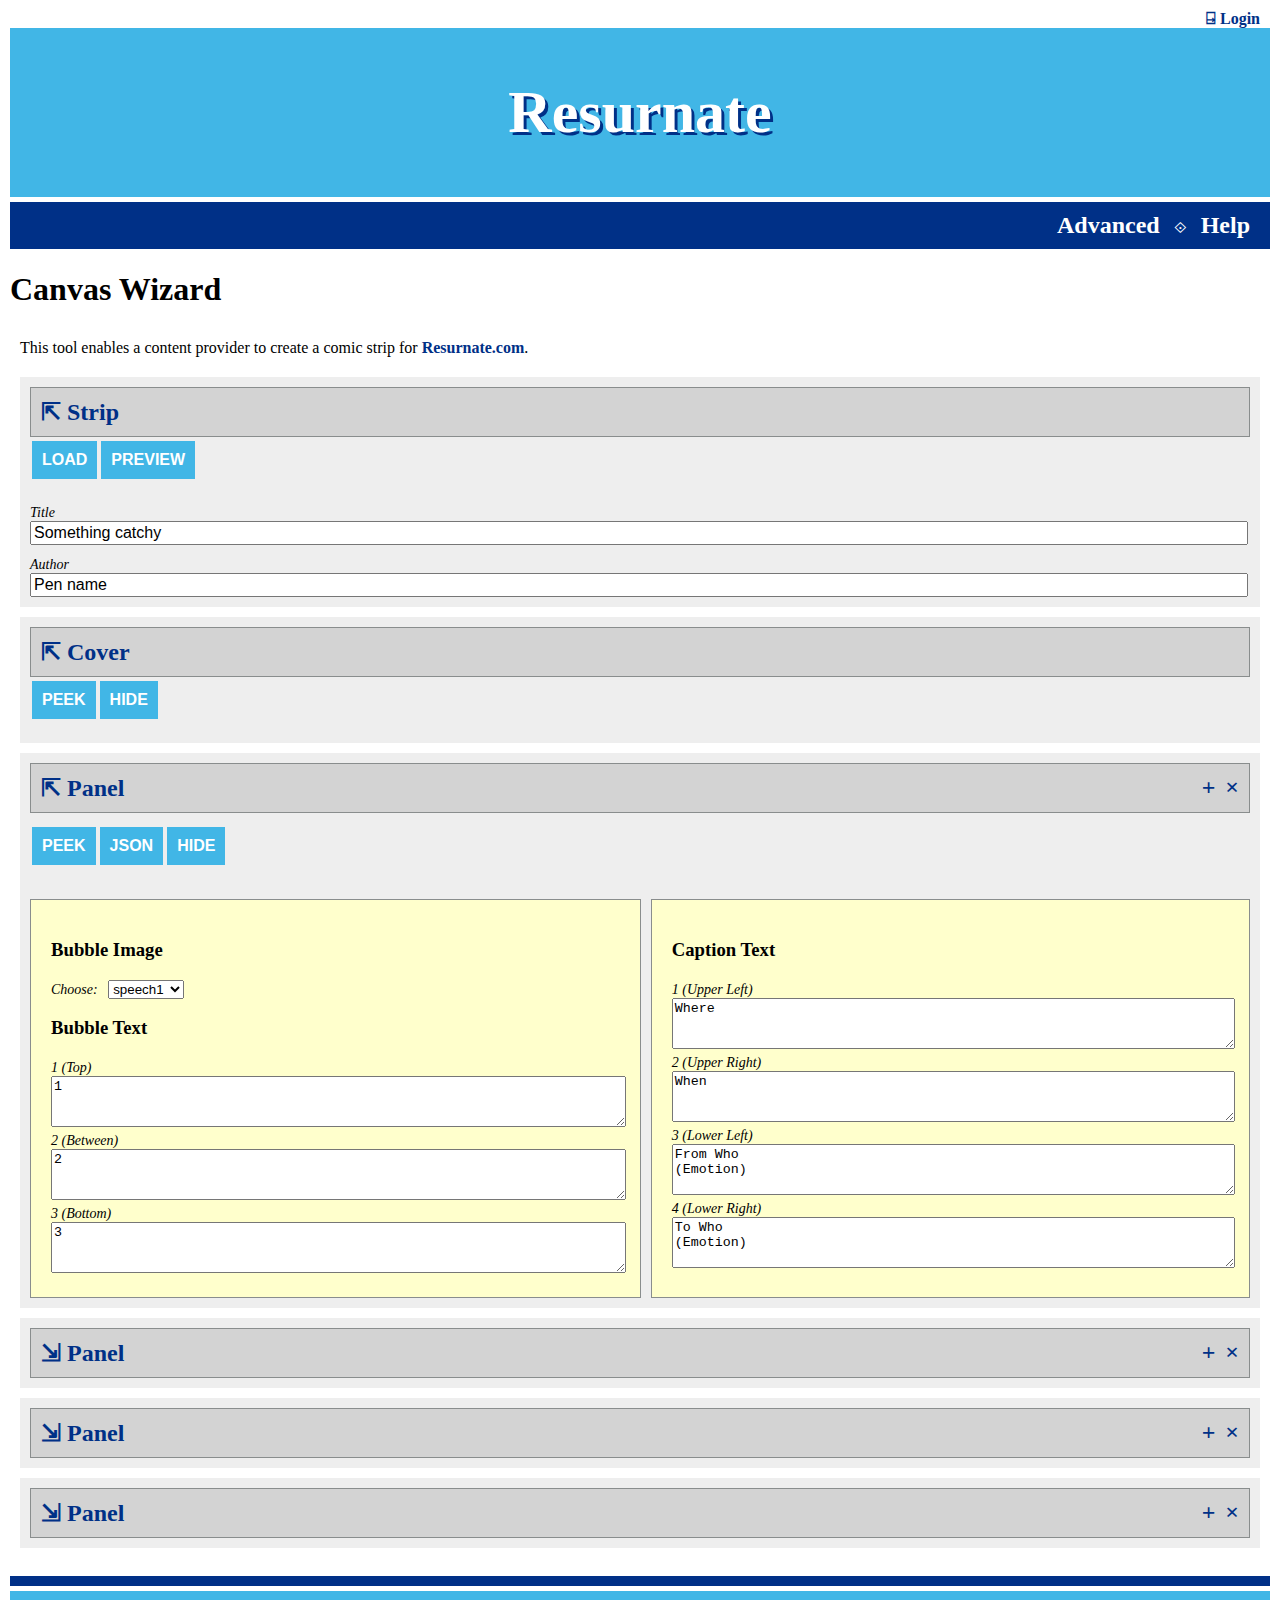
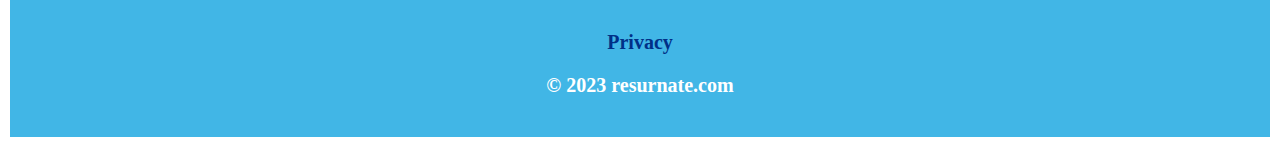
<file: index.html>
<!DOCTYPE html>
<html lang="en">
<head>
  <meta charset="UTF-8">
  <meta name="viewport" content="width=device-width, initial-scale=1.0">
  <meta property="og:url" content="https://canvas.resurnate.com/index.html">
  <meta property="og:type" content="website">
  <meta property="og:title" content="Resurnate Canvas Wizard">
  <meta property="og:description" content="The Canvas tool enables a content provider to create a comic strip for Resurnate.com.">
  <title>Canvas Wizard</title>
  <link rel="stylesheet" href="/css/main.css">
</head>
<body onload="_initPage();">

<!-- Session -->
<div id="session"></div>

<!-- Header -->
<div id="header">
  <h1 class="title"><a href="/">Resurnate</a></h1>
</div>

<!-- Menu -->
<div id="menu">
  <a class="item" href="/advanced.html">Advanced</a>
  <span style="color: white">&#10192;</span>
  <a class="item" href="/help.html">Help</a>
</div>

<!-- Title -->
<h1>Canvas Wizard</h1>
<ul>
  <li>This tool enables a content provider to create a comic strip for <a href="https://resurnate.com" target="_blank">Resurnate.com</a>.</li>
</ul>

<!-- Sections -->
<div class="wizard-sections" id="panel-sections">
</div>

<!-- Footer -->
<br>
<p class="line">&nbsp;</p>
<div id="footer">
  <p><a href="/privacy.html">Privacy</a></p>
  <p class="copyright">&#169; 2023 resurnate.com</p>
</div>

<!-- Modal -->
<div id="modal" class="modal">
  <div class="modal-content">
    <span id="modal-close" class="close">&times;</span>
    <div id="modal-preview"></div>
  </div>
</div>

<script type="text/javascript" src="/js/wizard.js"></script>
<script type="text/javascript" src="/js/main.js"></script>
<script type="text/javascript" src="/js/session.js"></script>
<script type="text/javascript" src="/js/canvas.js"></script>
</body>
</html>
</file>
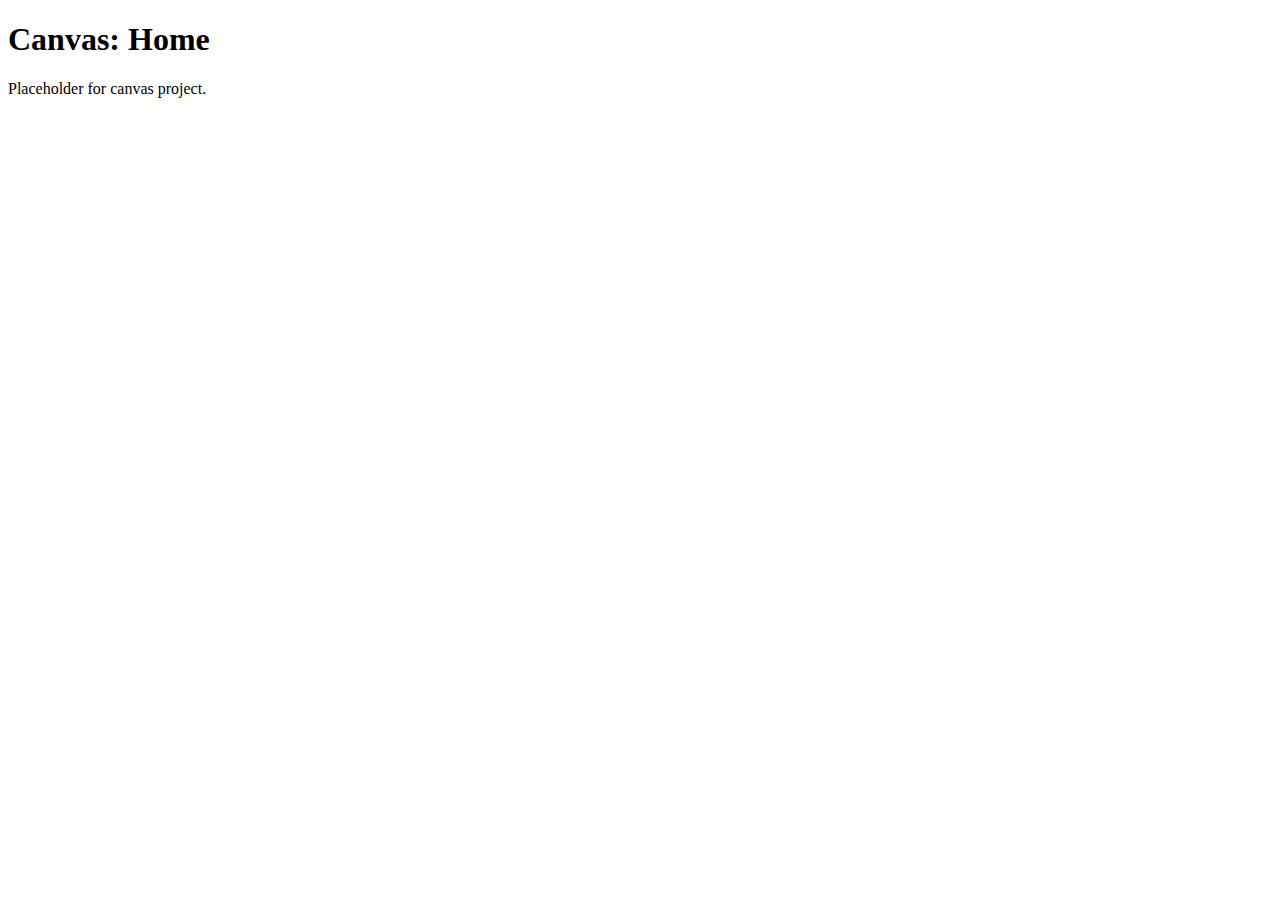
<file: web/index.html>
<!DOCTYPE html>
<html lang="en">
<head>
    <meta charset="UTF-8">
    <title>Canvas: Home</title>
</head>
<body>

  <h1>Canvas: Home</h1>

  <p>Placeholder for canvas project.</p>
  
</body>
</html>
</file>
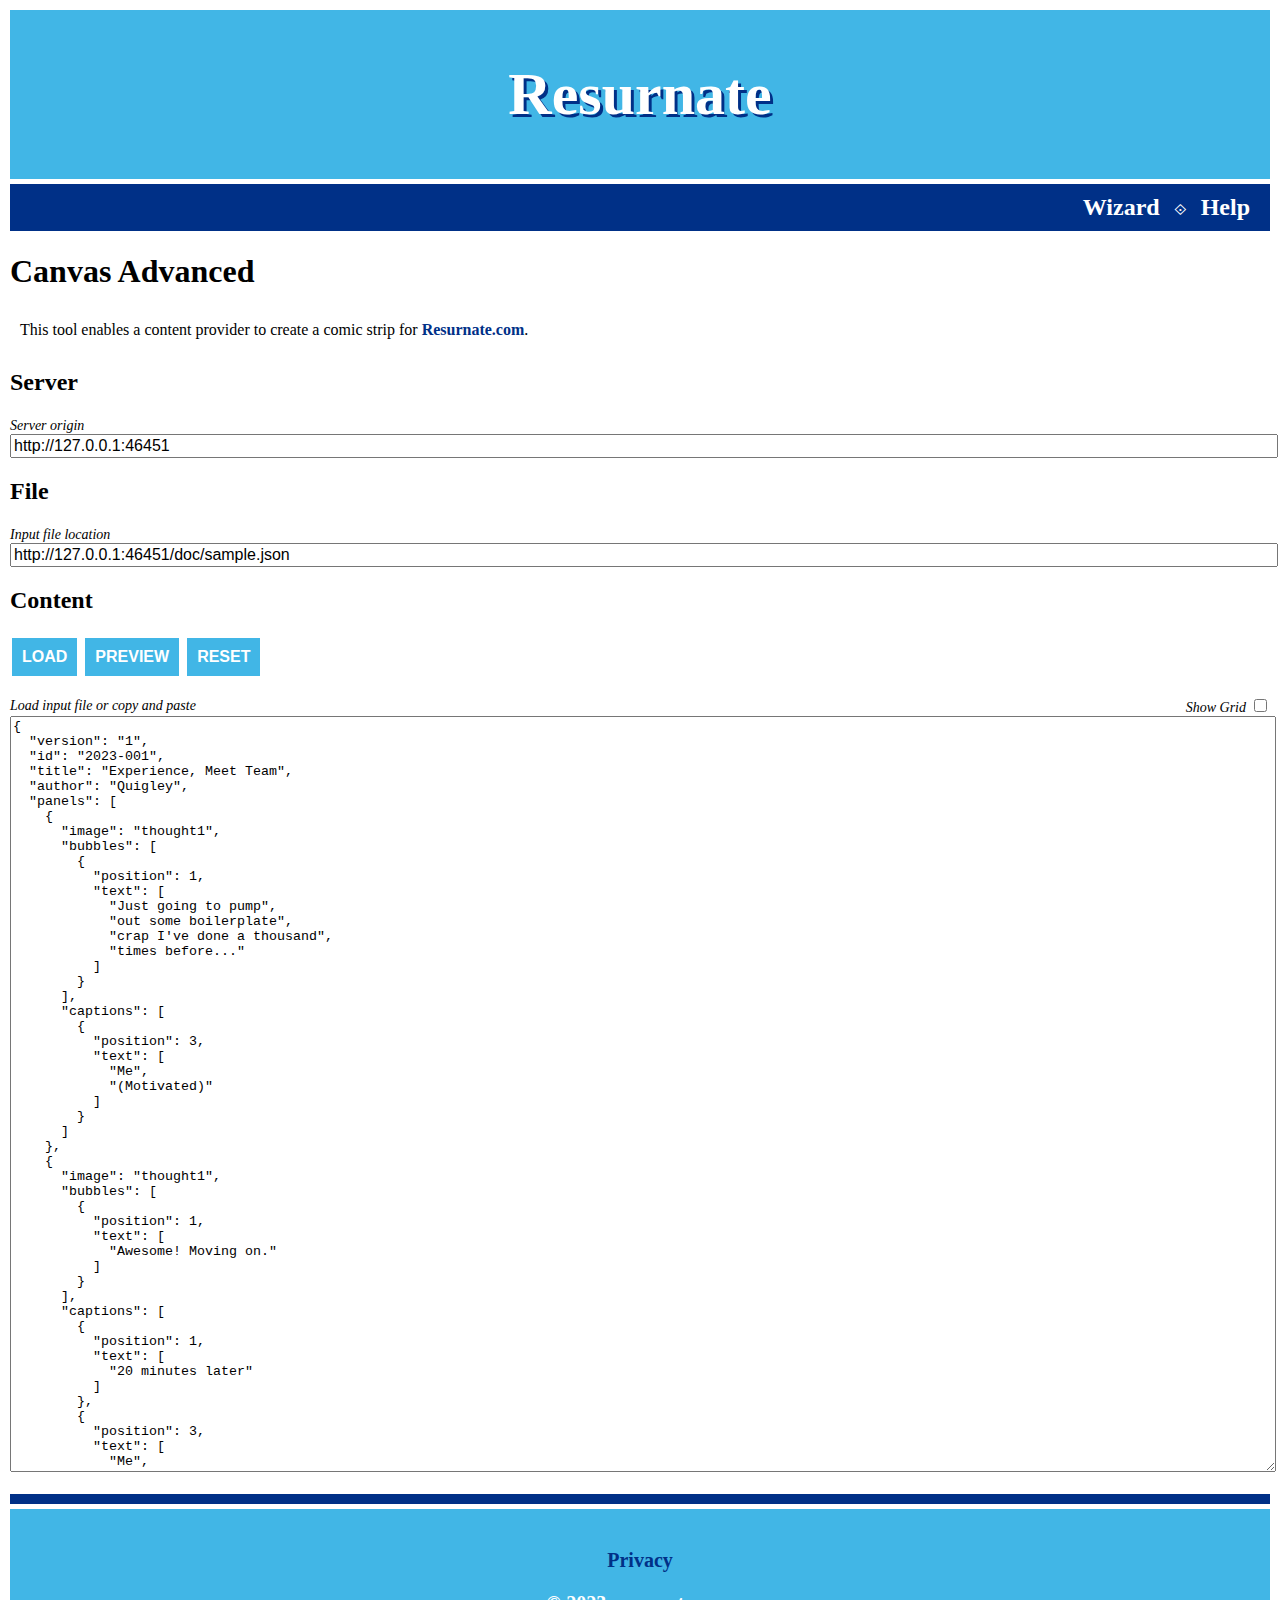
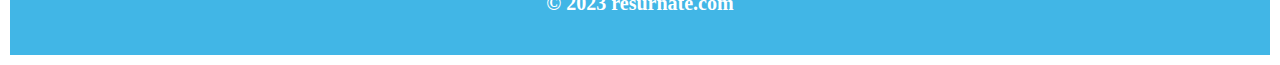
<file: advanced.html>
<!DOCTYPE html>
<html lang="en">
<head>
    <meta charset="UTF-8">
    <meta name="viewport" content="width=device-width, initial-scale=1.0">
    <meta property="og:url" content="https://canvas.resurnate.com/index.html">
    <meta property="og:type" content="website">
    <meta property="og:title" content="Resurnate Canvas Advanced">
    <meta property="og:description" content="The Canvas tool enables a content provider to create a comic strip for Resurnate.com.">
    <title>Canvas Tool</title>
    <link rel="stylesheet" href="/css/main.css">
    <script type="text/javascript">

        const SERVER_ELEMENT = 'server';
        const FILE_ELEMENT = 'file';
        const CONTENT_ELEMENT = 'content';
        const GRID_ELEMENT = 'grid';
        const PREVIEW_ELEMENT = 'preview';
        const CANVAS_ELEMENT = 'canvas';

        let input;

        function initPage() {
            let server = document.getElementById(SERVER_ELEMENT);
            server.value = window.location.origin;
            let file = document.getElementById(FILE_ELEMENT);
            file.value = server.value+SAMPLE_PATHNAME;
            let content = document.getElementById(CONTENT_ELEMENT);
            content.value = '';
            let grid = document.getElementById(GRID_ELEMENT);
            grid.checked = false;
            input = '';
            loadFile();
        }

        function loadFile() {
            let url = document.getElementById(FILE_ELEMENT);
            fetchJson(url.value)
                .then((result) => {
                    let content = document.getElementById(CONTENT_ELEMENT);
                    content.value = result;
                })
                .catch(() => {
                    alert("Failed to load file: " + url.value);
                });
        }

        function preview() {
            // Remove previous preview
            let preview = document.getElementById(PREVIEW_ELEMENT);
            let canvas = document.getElementById(CANVAS_ELEMENT);
            if (canvas !== null) {
                preview.removeChild(canvas);
            }
            // Preload images and generate canvas
            let content = document.getElementById(CONTENT_ELEMENT);
            input = JSON.parse(content.value);
            let imageURLs = _parseImages();
            loadImages(imageURLs,generate,loadError);
        }

        function _parseImages() {
            let server = document.getElementById(SERVER_ELEMENT);
            let origin = server.value;
            let labels = [];
            for (let panel of input.panels) {
                labels.push(panel.image);
            }
            return prepareImages(origin,labels);
        }

        function generate(images) {
            prepareAndDrawCanvas(images);
        }

        function loadError(url) {
            alert('Failed to load one or more images: ' + url);
        }

        function prepareAndDrawCanvas(images) {
            let prepared = _prepareCanvas(images);
            _drawCanvas(prepared);
        }

        function _prepareCanvas(images) {
            let canvas = document.createElement(CANVAS_ELEMENT);
            let context = canvas.getContext(CANVAS_CONTEXT);
            let filtered = prepareCanvas(context,input,images);
            return {
                canvas   : canvas,
                filtered : filtered
            };
        }

        function _drawCanvas(prepared) {
            prepared.canvas.id     = CANVAS_ELEMENT;
            prepared.canvas.width  = prepared.filtered.w;
            prepared.canvas.height = prepared.filtered.h;
            let preview = document.getElementById(PREVIEW_ELEMENT);
            preview.appendChild(prepared.canvas);
            let grid = document.getElementById(GRID_ELEMENT);
            drawCanvas(prepared.filtered,grid.checked);
        }

    </script>

</head>
<body onload="initPage();">

<!-- Header -->
<div id="header">
    <h1 class="title"><a href="/">Resurnate</a></h1>
</div>

<!-- Menu -->
<div id="menu">
    <a class="item" href="/">Wizard</a>
    <span style="color: white;">&#10192;</span>
    <a class="item" href="/help.html">Help</a>
</div>

<!-- Title -->
<h1>Canvas Advanced</h1>
<ul>
    <li>This tool enables a content provider to create a comic strip for <a href="https://resurnate.com" target="_blank">Resurnate.com</a>.</li>
</ul>

<!-- Server -->
<h2>Server</h2>
<label for="server">Server origin</label>
<input id="server" type="text" name="server">

<!-- File -->
<h2>File</h2>
<label for="file">Input file location</label>
<input id="file" type="text" name="file">

<!-- Content -->
<h2>Content</h2>
<p>
    <input class="button" type="button" value="LOAD" onclick="loadFile()">
    <input id="button" class="button" type="button" value="PREVIEW">
    <input class="button" type="button" value="RESET" onclick="initPage()">
</p>
<div style="float: right">
    <label for="grid">Show Grid</label>
    <input id="grid" type="checkbox">
</div>
<label for="content">Load input file or copy and paste</label>
<textarea id="content" name="content" rows=50 placeholder="Copy and paste your strip JSON formatted content here!"></textarea>

<!-- Footer -->
<br>
<br>
<p class="line">&nbsp;</p>
<div id="footer">
    <p><a href="/privacy.html">Privacy</a></p>
    <p class="copyright">&#169; 2023 resurnate.com</p>
</div>

<!-- Modal -->
<div id="modal" class="modal">
    <div class="modal-content">
        <span class="close">&times;</span>
        <div id="preview"></div>
    </div>
</div>

<script>

    const MODAL_ELEMENT = 'modal';
    const BUTTON_ELEMENT = 'button';
    const CLOSE_ELEMENT = 'close';

    let modal = document.getElementById(MODAL_ELEMENT);
    let btn = document.getElementById(BUTTON_ELEMENT);
    let span = document.getElementsByClassName(CLOSE_ELEMENT)[0];

    // Open modal and preview
    btn.onclick = function() {
        modal.style.display = "block";
        preview();
    }

    // When <span> (x) clicked, close modal
    span.onclick = function() {
        modal.style.display = "none";
    }

    // When anywhere outside modal clicked, close it
    window.onclick = function(event) {
        if (event.target === modal) {
            modal.style.display = "none";
        }
    }

</script>
<script type="text/javascript" src="/js/main.js"></script>
<script type="text/javascript" src="/js/canvas.js"></script>
</body>
</html>
</file>
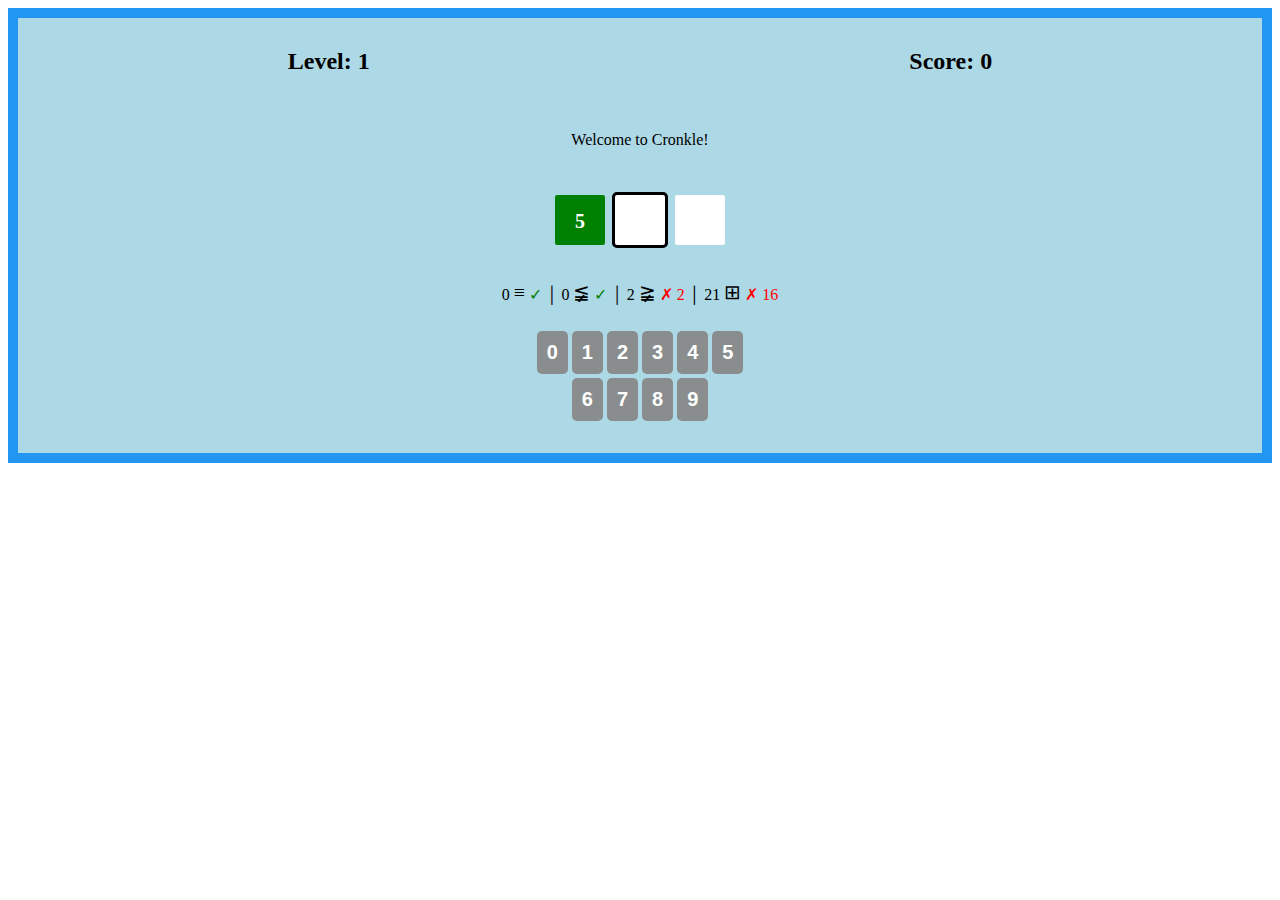
<file: cronkle.html>
<!DOCTYPE html>
<html lang="en">
<head>
    <meta charset="UTF-8">
    <meta name="viewport" content="width=device-width, initial-scale=1.0">
    <title>Play</title>
    <style>
        .item1 { grid-area: level; }
        .item2 { grid-area: score; }
        .item3 { grid-area: guess; }
        .item4 { grid-area: hint; }
        .item5 { grid-area: choose; }
        .item6 { grid-area: history; }
        .item7 { grid-area: message; }

        .grid-container {
            display: grid;
            grid-template-areas:
                'level level score score'
                'message message message message'
                'guess guess guess guess'
                'hint hint hint hint'
                'choose choose choose choose'
                'history history history history';
            /*gap: 10px;*/
            background-color: #2196F3;
            padding: 10px;
        }

        .grid-container > div {
            /*background-color: rgba(255, 255, 255, 0.8);*/
            background-color: lightblue;
            text-align: center;
            padding: 10px 0;
            /*font-size: 30px;*/
        }

        .center {
            margin-left: auto;
            margin-right: auto;
        }

        button {
            border: none;
            background: #898D8D;
            font-weight: bold;
            color: white;
            padding: 10px;
            margin: 2px;
            border-radius: 5px;
        }

        /* The Modal (background) */
        .modal {
            display: none; /* Hidden by default */
            position: fixed; /* Stay in place */
            z-index: 1; /* Sit on top */
            padding-top: 100px; /* Location of the box */
            left: 0;
            top: 0;
            width: 100%; /* Full width */
            height: 100%; /* Full height */
            overflow: auto; /* Enable scroll if needed */
            background-color: rgb(0,0,0); /* Fallback color */
            background-color: rgba(200,200,200,0.8); /* Black w/ opacity */
        }

        /* Modal Content */
        .modal-content {
            background-color: #fefefe;
            margin: auto;
            padding: 20px;
            border: 1px solid #888;
            width: 80%;
        }

        /* The Close Button */
        .close {
            color: #aaaaaa;
            float: right;
            font-size: 28px;
            font-weight: bold;
        }

        .close:hover,
        .close:focus {
            color: #000;
            text-decoration: none;
            cursor: pointer;
        }

        .row {
            display: flex;
            justify-content: center;
            margin: 5px;
        }

        .row_block {
            font-size: 20px;
            border: 3px solid lightblue;
            width: 20px;
            height: 20px;
            border-radius: 12px;
            align-content: center; /* Might be necessary */
        }

        .hint_icon {
            font-size: 20px;
            vertical-align: bottom;
        }

    </style>
    <script>

        const _PROGRESS_FIRST = '0';
        const _PROGRESS_HIT_FIRST = 'H';
        const _PROGRESS_HIT_AFTER_MISS = 'G';
        const _PROGRESS_HIT_AFTER_ALMOST = 'F';
        const _PROGRESS_ALMOST_FIRST = 'A';
        const _PROGRESS_ALMOST_AFTER_MISS = 'Z';
        const _PROGRESS_MISS = 'M';

        class Game {

            constructor(id) {
                this.id = id;
                this.level = 1;
                this.round = new Round(this.level);
                this.score = 0;
            }

            guess(code) {
                let outcome = this.round.guess(code);
                this.score += outcome.points;
                return outcome;
            }

            next() {
                this.level += 1;
                this.round = new Round(this.level);
                return this.round;
            }

        }

        class Round {

            constructor(level) {
                this.level = level;
                this.length = this.level + 2;
                this.answer = this._answer(this.length);
                this.hint = new Hint(this.answer);
                this.outcomes = [];
                this.attempts = 0;
                this.progress = [];
            }

            guess(code) {
                const r = new Outcome(this.answer, code, this.progress);
                this.outcomes.unshift(r);
                if (this.outcomes.length > 5) { this.outcomes.splice(5); }
                this.attempts += 1;
                return r;
            }

            _answer(length) {
                let r = '';
                const min = Math.ceil(0);
                const max = Math.floor(10);
                for (let i=0; i<length; i++) {
                    r += Math.floor(Math.random() * (max - min) + min);
                }
                return r;
            }

        }

        class Hint {

            constructor(answer) {
                this.first = -1;
                this.same = 0;
                this.above = 0;
                this.below = 0;
                this.total = 0;
                this._hint(answer);
            }

            _hint(answer) {
                const answerArray = Array.from(answer);
                this.first = Number(answerArray[0]);
                for (let i=0; i<answerArray.length; i++) {
                    let nextNumeral = Number(answerArray[i]);
                    if (i > 0) {
                        if (this.first === nextNumeral) {
                            this.same += 1;
                        } else if (this.first < nextNumeral) {
                            this.above += 1;
                        } else {
                            this.below += 1;
                        }
                    }
                    this.total += nextNumeral;
                }
            }

        }

        class Outcome {

            constructor(answer, guess, progress) {
                this.guess = guess;
                this.hit = 0;
                this.almost = 0;
                this.miss = 0;
                this.ham = '';
                this.solved = false;
                this._match(answer);
                this.points = 0;
                this._progress(progress);
            }

            _match(answer) {
                const answerArray = Array.from(answer);
                const guessArray = Array.from(this.guess);
                const occurrences = this._occurrences(answerArray);
                const hits = this._hits(answerArray, guessArray);
                let almosts = new Map();
                for (let i=0; i<answerArray.length; i++) {
                    const partialAnswer = answerArray[i];
                    const partialGuess = guessArray[i];
                    if (partialAnswer === partialGuess) {
                        // HIT
                        this.hit += 1;
                        this.ham += 'H';
                    } else if (occurrences.has(partialGuess)) {
                        // Potential ALMOST
                        const occurrence = occurrences.get(partialGuess);
                        const hit = hits.has(partialGuess) ? hits.get(partialGuess) : 0;
                        let almost = almosts.has(partialGuess) ? almosts.get(partialGuess) : 0;
                        if ((occurrence - hit - almost) > 0) {
                            this.almost += 1;
                            this.ham += 'A';
                            almost += 1;
                            almosts.set(partialGuess, almost);
                        } else {
                            this.miss += 1;
                            this.ham += 'M';
                        }
                    } else {
                        // Otherwise MISS
                        this.miss += 1;
                        this.ham += 'M';
                    }
                }
                this.solved = this.hit === answerArray.length;
            }

            _occurrences(answerArray) {
                let r = new Map();
                for (let i=0; i<answerArray.length; i++) {
                    let numeral=answerArray[i];
                    let rOccurrences = r.has(numeral) ? r.get(numeral) : 0;
                    rOccurrences += 1;
                    r.set(numeral, rOccurrences);
                }
                return r;
            }

            _hits(answerArray, guessArray) {
                let r = new Map();
                for (let i=0; i<answerArray.length; i++) {
                    if (answerArray[i] === guessArray[i]) {
                        let numeral=answerArray[i];
                        let rHits = r.has(numeral) ? r.get(numeral) : 0;
                        rHits += 1;
                        r.set(numeral, rHits);
                    }
                }
                return r;
            }

            _progress(current) {
                const firstGuess = current.length === 0;
                const hamArray = Array.from(this.ham);
                for (let i=0; i<hamArray.length; i++) {
                    let nextProgress = !firstGuess ? current[i] : _PROGRESS_FIRST;
                    let nextHam = hamArray[i];
                    if (nextHam === 'H') {
                        // HIT
                        if (nextProgress === _PROGRESS_FIRST) {
                            current[i] = _PROGRESS_HIT_FIRST;
                            this.points += 2;
                        } else if (nextProgress === _PROGRESS_MISS) {
                            current[i] = _PROGRESS_HIT_AFTER_MISS;
                            this.points += 1;
                        } else if (nextProgress === _PROGRESS_ALMOST_FIRST) {
                            current[i] = _PROGRESS_HIT_AFTER_ALMOST;
                            this.points += 1;
                        } else if (nextProgress === _PROGRESS_ALMOST_AFTER_MISS) {
                            current[i] = _PROGRESS_HIT_AFTER_ALMOST;
                            this.points += 1;
                        }
                    } else if (nextHam === 'A') {
                        // ALMOST
                        if (nextProgress === _PROGRESS_FIRST) {
                            current[i] = _PROGRESS_ALMOST_FIRST;
                            this.points += 0;
                        } else if (nextProgress === _PROGRESS_MISS) {
                            current[i] = _PROGRESS_ALMOST_AFTER_MISS;
                            this.points += 0;
                        }
                    } else {
                        // MISS
                        if (nextProgress === _PROGRESS_FIRST) {
                            current[i] = _PROGRESS_MISS;
                        }
                        this.points -= 1; // It always costs to miss!
                    }
                }
            }
        }
        
        var game = new Game(1);
        var focus = 0;
        _nextFocus();

        function _initPage() {
            _initGame();
        }

        function _initGame() {
            _initUi();
            _initRound();
        }

        function _initRound() {
            //console.log(JSON.stringify(game));
            _resetUi();
            _refreshUi();
        }

        function _initUi() {
            _resetUiSectionAction();
        }

        function _resetElement(element) {
            while (element.firstChild) {
                element.removeChild(element.lastChild);
            }
        }

        function _resetUi() {
            _resetUiSectionMessage();
            _resetUiSectionGuess();
            _resetUiSectionHistory();
        }

        function _resetUiSectionMessage() {
            let containerElement = document.getElementById('container-message');
            _resetElement(containerElement);
        }

        function _resetUiSectionGuess() {
            let containerElement = document.getElementById('guess-container');
            _resetElement(containerElement);
            let i = 0;
            let rows = Math.ceil(game.round.length / 5);
            for (let r = 1; r <= rows; r++) {
                let rowElement = document.createElement('div');
                rowElement.className = 'row';
                containerElement.append(rowElement);
                let remaining = (5 * r) - game.round.length;
                let columns = (remaining > 0) ? (5 - remaining) : 5;
                for (let c = 0; c < columns; c++) {
                    let blockElement = document.createElement('div');
                    blockElement.id = 'g-' + i;
                    blockElement.className = 'row_block';
                    let onclick = '_actionFocus(' + i + ')';
                    blockElement.setAttribute('onclick', onclick);
                    rowElement.append(blockElement);
                    i += 1;
                }
            }
        }

        function _resetUiSectionAction() {
            let actionElement = document.getElementById('action-container');
            let i = 0;
            for (let r = 0; r < 2; r++) {
                let divElement = document.createElement('div');
                for (let c = 0; c < 6; c++) {
                    if ((r < 1) || (c < 4)) {
                        let choiceElement = document.createElement('button');
                        choiceElement.type = 'button';
                        choiceElement.innerText = i;
                        choiceElement.style.fontSize = '20px';
                        choiceElement.style.border = 'none';
                        choiceElement.style.background = '#898D8D';
                        choiceElement.style.fontWeight = 'bold';
                        choiceElement.style.color = 'white';
                        // choiceElement.style.padding = '10px';
                        choiceElement.style.margin = '2px';
                        choiceElement.style.borderRadius = '5px';
                        let onclick = '_actionChoice("' + i + '")';
                        choiceElement.setAttribute('onclick', onclick);
                        divElement.appendChild(choiceElement);
                        i += 1;
                    }
                    if ((r === 1) && (c === 4)) {
                        let choiceElement = document.createElement('button');
                        choiceElement.id = 'choice-enter';
                        choiceElement.type = 'button';
                        choiceElement.innerText = 'Enter';
                        choiceElement.style.fontSize = '20px';
                        choiceElement.style.border = 'none';
                        choiceElement.style.background = '#898D8D';
                        choiceElement.style.fontWeight = 'bold';
                        choiceElement.style.color = 'white';
                        // choiceElement.style.padding = '10px';
                        choiceElement.style.margin = '2px';
                        choiceElement.style.borderRadius = '5px';
                        let onclick = '_submitGuess()';
                        choiceElement.setAttribute('onclick', onclick);
                        divElement.appendChild(choiceElement);
                    }
                }
                actionElement.appendChild(divElement);
            }
        }

        function _resetUiSectionHistory() {
            let containerElement = document.getElementById('container-history');
            _resetElement(containerElement);
        }

        function _refreshUi() {
            _refreshUiSectionMessage();
            _refreshUiSectionLevel();
            _refreshUiSectionScore();
            _refreshUiSectionGuess();
            _refreshUiSectionHint();
            _refreshUiSectionHistory();
        }

        function _refreshUiSectionMessage() {
            let message;
            if ((game.level === 1) && !game.round.attempts) {
                message = 'Welcome to Cronkle!';
            } else if ((game.level !== 1) && !game.round.attempts) {
                message = 'Congrats, you solved level '+(game.level-1)+'!';
            } else {
                let attempts = (game.round.attempts === 1) ? ' attempt).' : ' attempts).';
                message = 'Try again ('+game.round.attempts+attempts;
            }
            let containerElement = document.getElementById('container-message');
            _resetElement(containerElement);
            let pElement = document.createElement('p');
            pElement.innerText = message;
            containerElement.appendChild(pElement);
        }

        function _refreshUiSectionLevel() {
            const element = document.getElementById('game-level');
            element.innerText = game.level;
        }

        function _refreshUiSectionScore() {
            const element = document.getElementById('game-score');
            element.innerText = game.score;
        }

        function _refreshUiSectionGuess() {
            let outcome = game.round.outcomes ? game.round.outcomes[0] : null;
            let guess = outcome ? outcome.guess : null;
            for (let i = 0; i < game.round.length; i++) {
                let codeElement = document.getElementById('g-'+i);
                codeElement.style.background = 'white';
                codeElement.style.fontWeight = 'bold';
                codeElement.style.color = 'black';
                codeElement.style.padding = '15px';
                codeElement.style.margin = '2px';
                codeElement.style.borderRadius = '5px';
                //codeElement.style.borderWidth = null; // reset
                codeElement.style.borderColor = null;
                if ((i !== 0) && (i === focus)) {
                    // codeElement.style.borderWidth = "5px";
                    codeElement.style.borderColor = "black";
                }
                let ham = _ham(i);
                if (ham === 'H') {
                    codeElement.style.background = "green";
                    codeElement.style.color = "white";
                } else if (ham === 'A') {
                    codeElement.style.background = "orange";
                    codeElement.style.color = "white";
                }
                // codeElement.value = _parseGuessCode(guess, game.round.hint.first, i);
                codeElement.innerText = _parseGuessCode(guess, game.round.hint.first, i);
            }
        }

        function _refreshUiSectionHint() {
            // Same
            let hintElement = document.getElementById('hint-same');
            hintElement.innerText = game.round.hint.same;
            // Above
            hintElement = document.getElementById('hint-above');
            hintElement.innerText = game.round.hint.above;
            // Below
            hintElement = document.getElementById('hint-below');
            hintElement.innerText = game.round.hint.below;
            // Total
            hintElement = document.getElementById('hint-total');
            hintElement.innerText = game.round.hint.total;
            _progress(game.round);
        }

        function _refreshUiSectionHistory() {
            let containerHistory = document.getElementById('container-history');
            let outcome = game.round.outcomes ? game.round.outcomes[0] : null;
            if (outcome) {
                // Add most recent outcome
                let divElement = document.createElement('div');
                divElement.style.padding = '5px';
                containerHistory.prepend(divElement);
                let gArray = outcome.guess.split("");
                let hCode = outcome.ham;
                for (let j = 0; j < gArray.length; j++) {
                    let spanElement = document.createElement('span');
                    spanElement.innerText = gArray[j];
                    spanElement.style.borderStyle = 'solid';
                    spanElement.style.fontWeight = 'bold';
                    spanElement.style.padding = '2px';
                    spanElement.style.margin = '2px';
                    spanElement.style.borderRadius = '5px';
                    let ham = _hammy(hCode, j);
                     if (ham === 'H') {
                        spanElement.style.borderColor = 'black';
                        spanElement.style.background = "green";
                        spanElement.style.color = "white";
                    } else if (ham === 'A') {
                        spanElement.style.borderColor = 'black';
                        spanElement.style.background = "orange";
                        spanElement.style.color = "white";
                    }
                    divElement.appendChild(spanElement);
                }
                // Crop oldest outcome
                if (game.round.attempts > 5) {
                    containerHistory.removeChild(containerHistory.lastChild);
                }
            }
        }

        function _nextFocus() {
            let next = focus + 1;
            if (next === game.round.length) { next = 0; }
            // After current
            let found = false;
            for (let i = next; i < game.round.length; i++) {
                let ham = _ham(i);
                if (ham !== 'H') {
                    focus = i;
                    found = true;
                    break;
                }
            }
            // From beginning (if haven't checked already)
            if (!found && (next !== 0)) {
                for (let i = 0; i < next; i++) {
                    let ham = _ham(i);
                    if (ham !== 'H') {
                        focus = i;
                        found = true;
                        break;
                    }
                }
            }
        }

        function _ham(position) {
            let outcome = game.round.outcomes ? game.round.outcomes[0] : null;
            let ham = outcome ? outcome.ham : null;
            return _hammy(ham, position);
        }

        function _hammy(ham, position) {
            let r = 'M';
            if (position === 0) {
                r = 'H';
            } else if (ham) {
                r = ham.split("")[position];
            }
            return r;
        }

        function _actionChoice(choice) {
            // What is already selected... where did that go?
            let actionElement = document.getElementById('g-'+focus);
            if (actionElement) {
                // Reset current focus
                //actionElement.value = choice;
                actionElement.innerText = choice;
                // actionElement.style.borderWidth = null;
                actionElement.style.borderColor = null;
                _progress(game.round);
                // Refocus
                _nextFocus();
                actionElement = document.getElementById('g-' + focus);
                if (actionElement) {
                    // actionElement.style.borderWidth = "5px";
                    actionElement.style.borderColor = 'black';
                }
            }
        }

        function _progress(round) {
            let same = 0;
            let down = 0;
            let up = 0;
            let total = 0;
            for (let i = 0; i < round.length; i++) {
                let guessElement = document.getElementById('g-' + i);
                // let incomplete = guessElement.value === "";
                // let value = incomplete ? 0 : Number(guessElement.value);
                let incomplete = guessElement.innerText === "";
                let value = incomplete ? 0 : Number(guessElement.innerText);
                if ((i !== 0) && !incomplete) {
                    if (round.hint.first === value) {
                        same += 1;
                    } else if (round.hint.first < value) {
                        up += 1;
                    } else {
                        down += 1;
                    }
                }
                total += value;
            }
            let checked = 0;
            let progressElement = document.getElementById('same');
            if (round.hint.same === same) {
                progressElement.innerHTML = '&#10003';
                progressElement.style.color = 'green';
                checked += 1;
            } else {
                let remaining = round.hint.same - same;
                progressElement.innerHTML = '&#10007'+' '+remaining;
                progressElement.style.color = 'red';
            }
            progressElement = document.getElementById('down');
            if (round.hint.below === down) {
                progressElement.innerHTML = '&#10003';
                progressElement.style.color = 'green';
                checked += 1;
            } else {
                let remaining = round.hint.below - down;
                progressElement.innerHTML = '&#10007'+' '+remaining;
                progressElement.style.color = 'red';
            }
            progressElement = document.getElementById('up');
            if (round.hint.above === up) {
                progressElement.innerHTML = '&#10003';
                progressElement.style.color = 'green';
                checked += 1;
            } else {
                let remaining = round.hint.above - up;
                progressElement.innerHTML = '&#10007'+' '+remaining;
                progressElement.style.color = 'red';
            }
            progressElement = document.getElementById('total');
            if (round.hint.total === total) {
                progressElement.innerHTML = '&#10003';
                progressElement.style.color = 'green';
                checked += 1;
            } else {
                let remaining = round.hint.total - total;
                progressElement.innerHTML = '&#10007'+' '+remaining;
                progressElement.style.color = 'red';
            }
            let enterElement = document.getElementById('choice-enter');
            enterElement.hidden = checked !== 4;
        }

        function _actionFocus(choice) {
            if (choice !== focus) {
                let ham = _ham(choice);
                if (ham !== 'H') {
                    let actionElement = document.getElementById('g-'+focus);
                    if (actionElement) {
                        // Reset current focus
                        // actionElement.style.borderWidth = null;
                        actionElement.style.borderColor = null;
                    }
                    // Refocus
                    focus = choice;
                    actionElement = document.getElementById('g-'+focus);
                    if (actionElement) {
                        // actionElement.style.borderWidth = "5px";
                        actionElement.style.borderColor = 'black';
                    }
                }
            }
        }

        function _parseGuessCode(guess, first, index) {
            let r = '';
            if (index === 0) {
                r = first;
            } else if (guess) {
                r = guess.split("")[index];
            }
            return r;
        }

        function _submitGuess() {
            let code = '';
            // let containerElement = document.getElementById('guess-container');
            // let children = containerElement.children;
            // for (let i = 0; i < children.length; i++) {
            //     let child = children[i];
            //     if (child.id.startsWith('g-')) {
            //         code += child.value;
            //     }
            // }
            let gameBlockElements = document.getElementsByClassName('row_block');
            for (let i = 0; i < gameBlockElements.length; i++) {
                let gameBlockElement = gameBlockElements[i];
                code += gameBlockElement.innerText;
            }
            // let codeElement = document.getElementById('code');
            // codeElement.value = code;
            const outcome = game.guess(code);
            if (outcome.solved) {
                if (game.level >= 10) {
                    let message = 'You won!';
                    _openModal(message);
                    game = new Game(1);
                    focus = 0;
                    _nextFocus();
                    _initRound();
                } else {
                    let message = 'You solved level ' + game.level + ' with ' + game.round.answer + '!';
                    _openModal(message);
                    game.next();
                    focus = 0;
                    _nextFocus();
                    _initRound();
                }
            } else if (game.round.attempts >= 5) {
                let message = 'You lose!';
                _openModal(message);
                game = new Game(game.id+1);
                focus = 0;
                _nextFocus();
                _initRound();
            } else {
                focus = 0;
                _nextFocus();
                _refreshUi();
            }
        }

        function _openModal(message) {
            let messageElement = document.getElementById('modal-message');
            messageElement.innerText = message;
            let element = document.getElementById('myModal');
            element.style.display = "block";
        }

        function _closeModal() {
            let element = document.getElementById('myModal');
            element.style.display = "none";
        }

    </script>
</head>
<body onload="_initPage()">

<div class="grid-container">

    <div id="section-level" class="item1">
        <h2>Level: <span id="game-level">0</span></h2>
    </div>

    <div id="section-score" class="item2">
        <h2>Score: <span id="game-score">0</span></h2>
    </div>

    <div id="section-guess" class="item3">
        <div id="guess-container">
        </div>
    </div>

    <div id="section-hint" class="item4">
        <div id="container-hint" style="padding: 5px;">
            <span id="hint-same">&nbsp;</span> <span class="hint_icon">&#8801;</span> <span id="same">&nbsp;</span> &#9474;
            <span id="hint-below">&nbsp;</span> <span class="hint_icon">&#8808;</span> <span id="down">&nbsp;</span> &#9474;
            <span id="hint-above">&nbsp;</span> <span class="hint_icon">&#8809;</span> <span id="up">&nbsp;</span> &#9474;
            <span id="hint-total">&nbsp;</span> <span class="hint_icon">&#8862;</span> <span id="total">&nbsp;</span>
        </div>
    </div>

    <div id="container-action" class="item5">
        <div id="action-container">
        </div>
    </div>

    <div id="section-history" class="item6">
        <div id="container-history">
        </div>
    </div>

    <div id="section-message" class="item7">
        <div id="container-message"></div>
    </div>

</div>

<!-- The Modal -->
<div id="myModal" class="modal">

    <!-- Modal content -->
    <div class="modal-content">
        <span class="close" onclick="_closeModal();">&times;</span>
        <p id="modal-message"></p>
    </div>

</div>

</body>
</html>
</file>
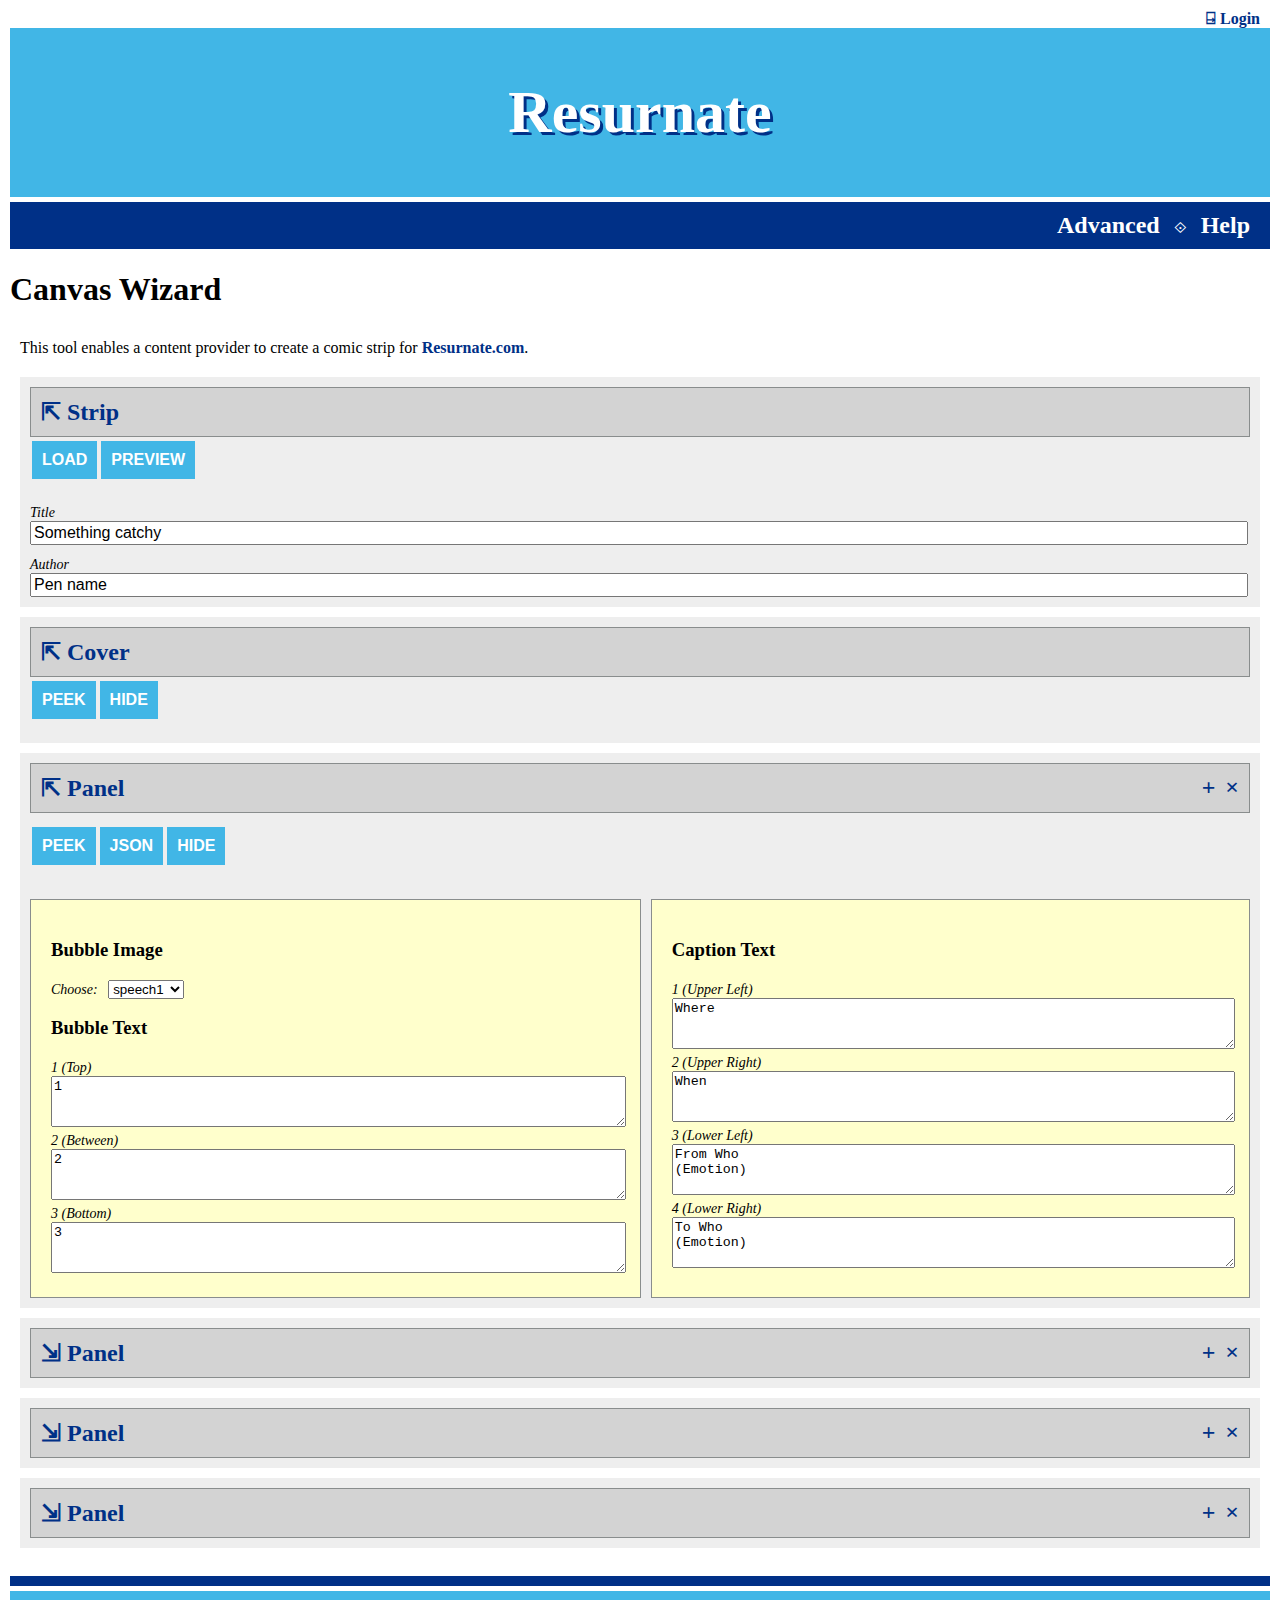
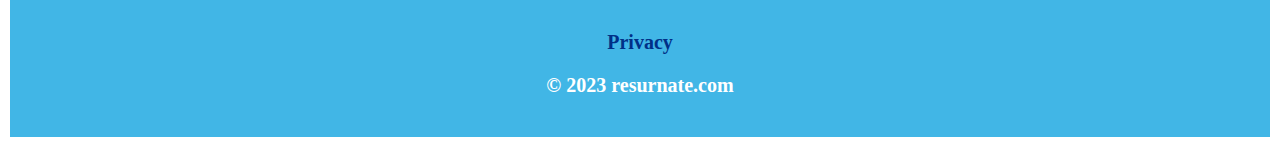
<file: discord.html>
<!DOCTYPE html>
<html lang="en">
<head>
    <meta charset="UTF-8">
    <meta name="viewport" content="width=device-width, initial-scale=1.0">
    <title>Canvas Discord</title>
</head>
<body onload="sessionDiscordAuthenticated();">
<script type="text/javascript" src="/js/main.js"></script>
<script type="text/javascript" src="/js/session.js"></script>
</body>
</html>
</file>
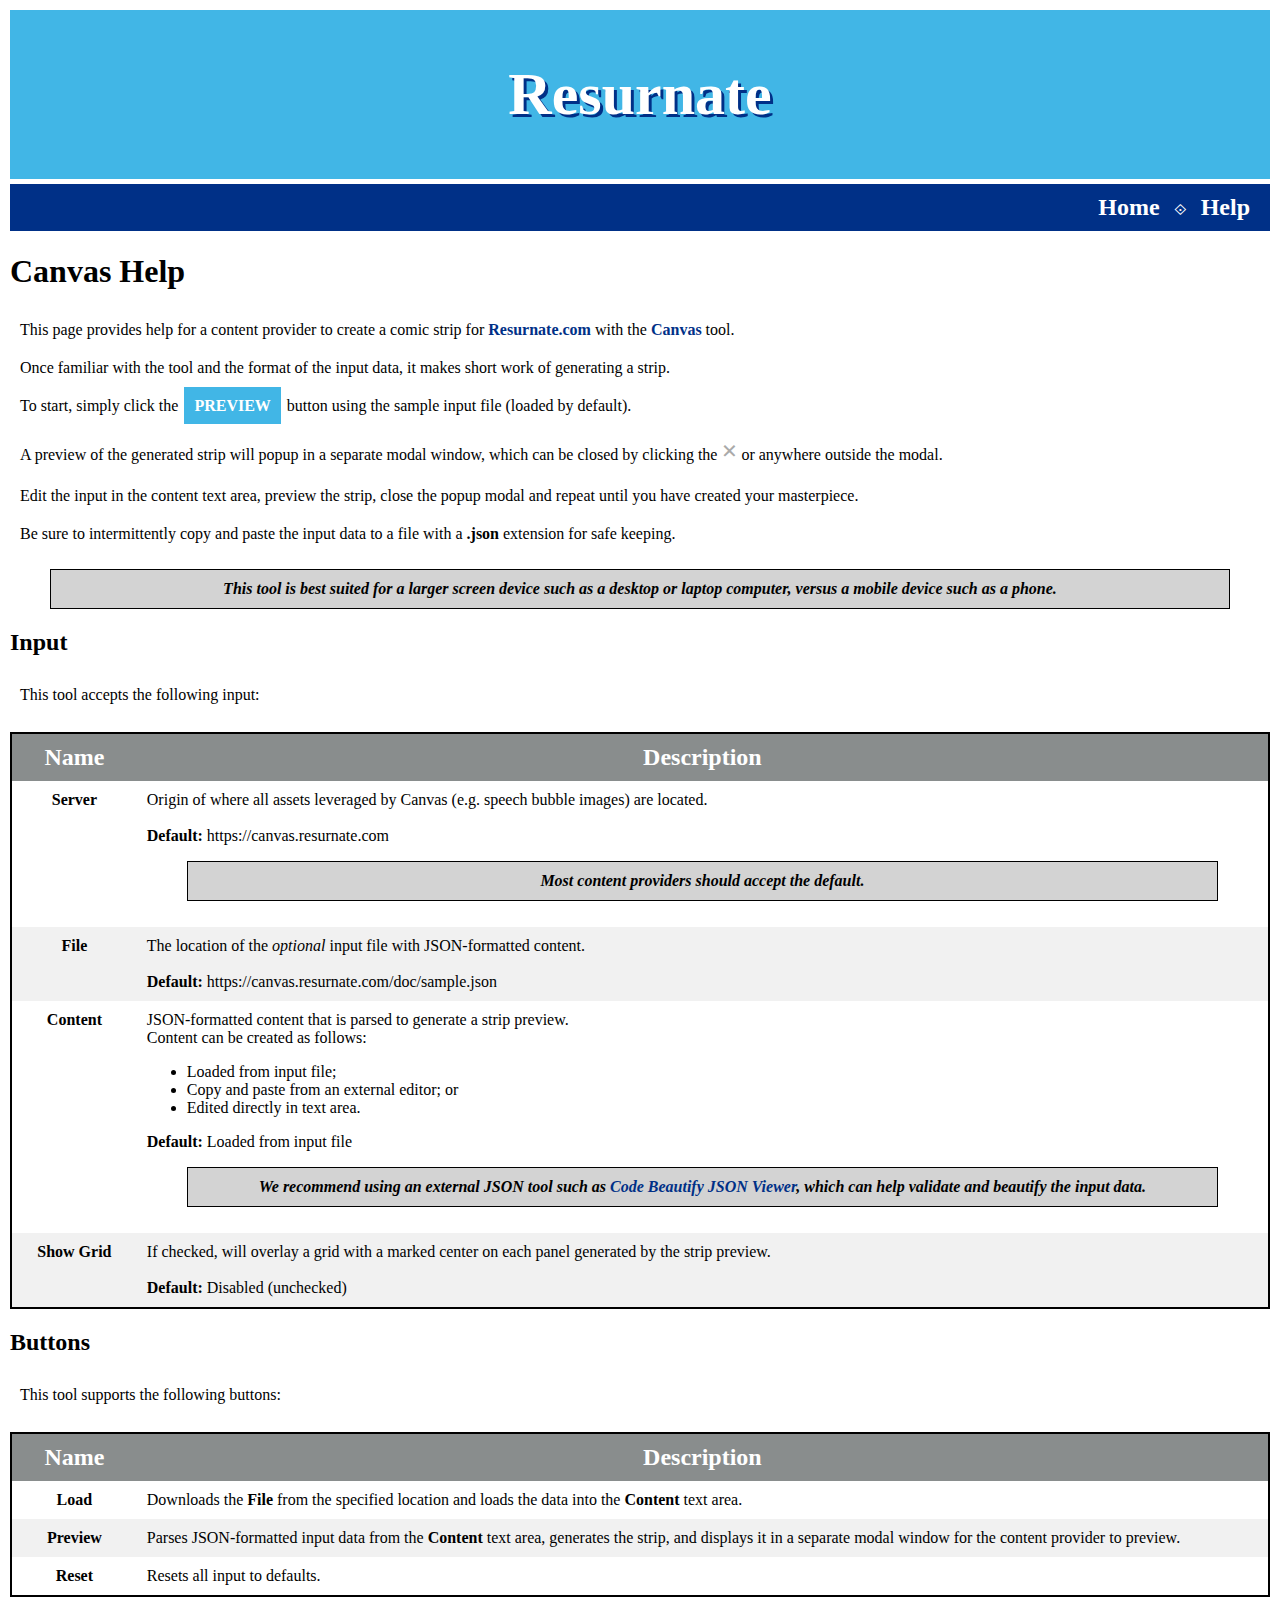
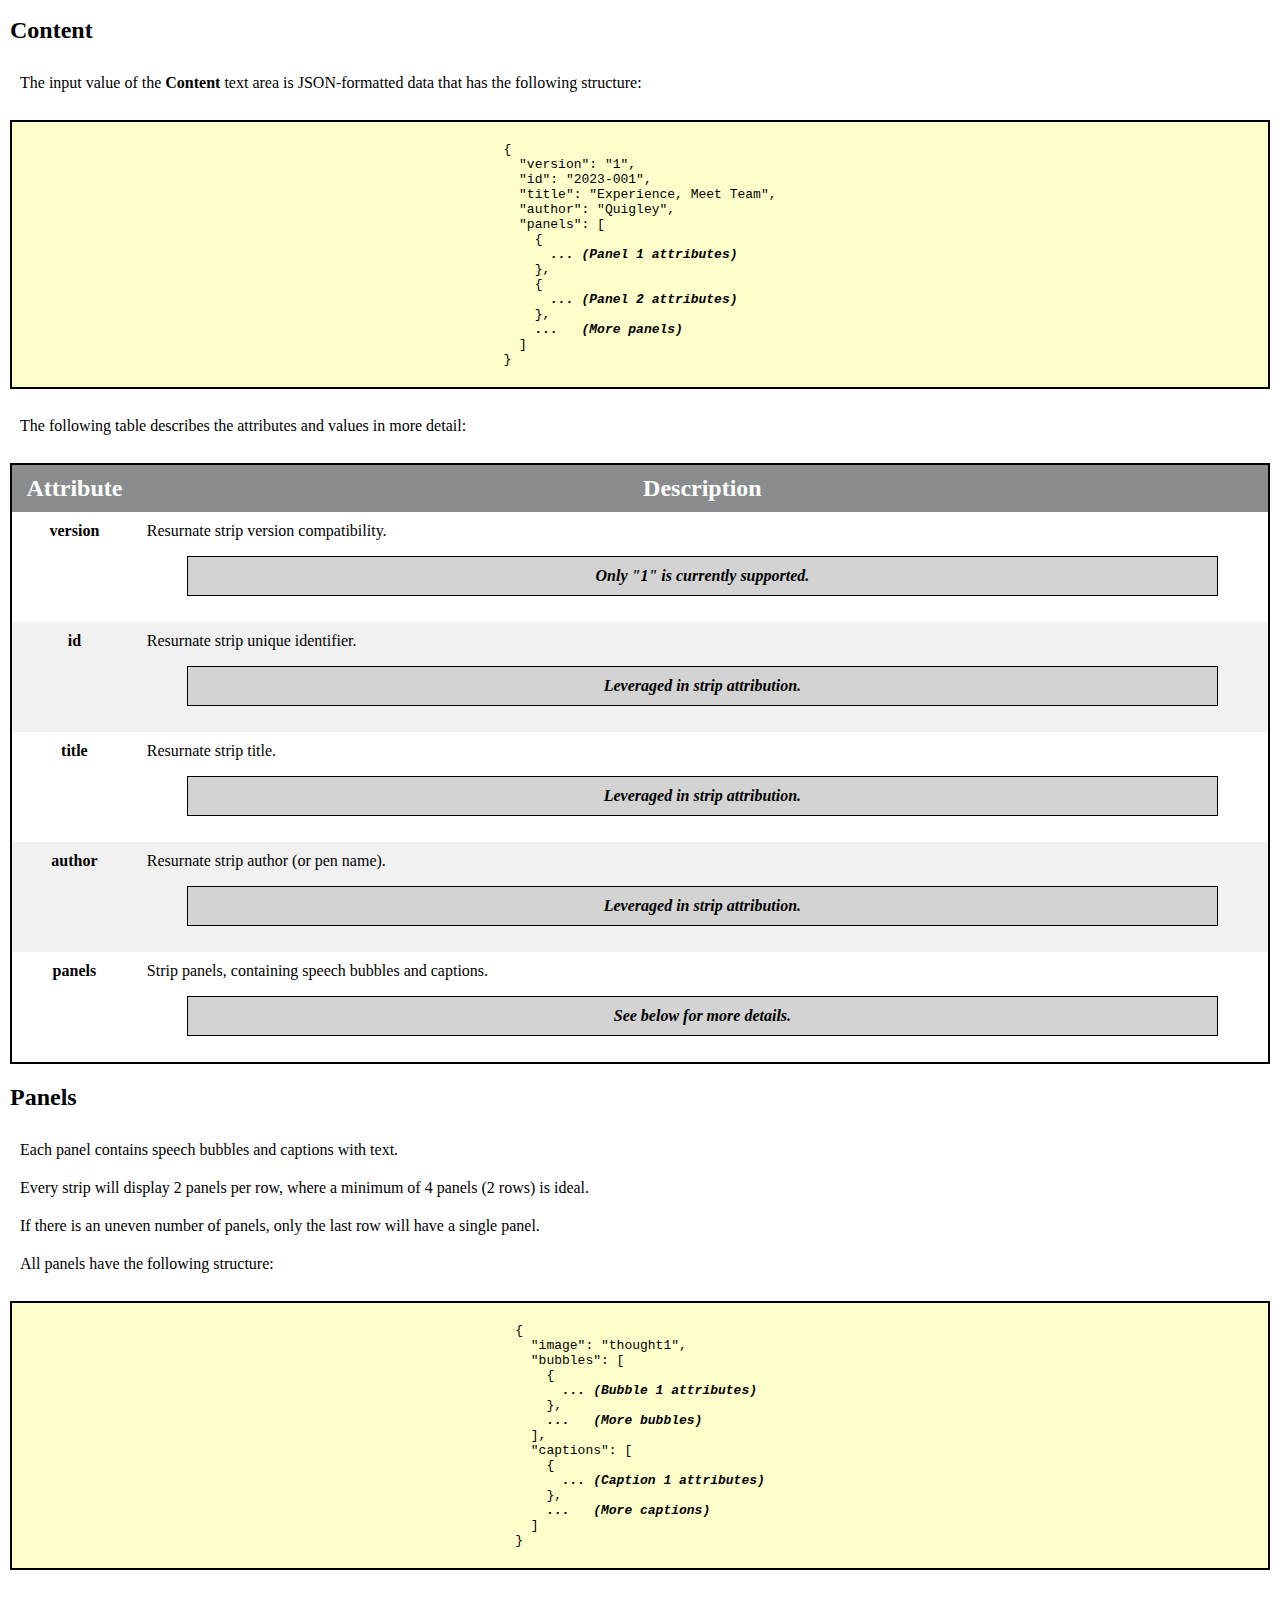
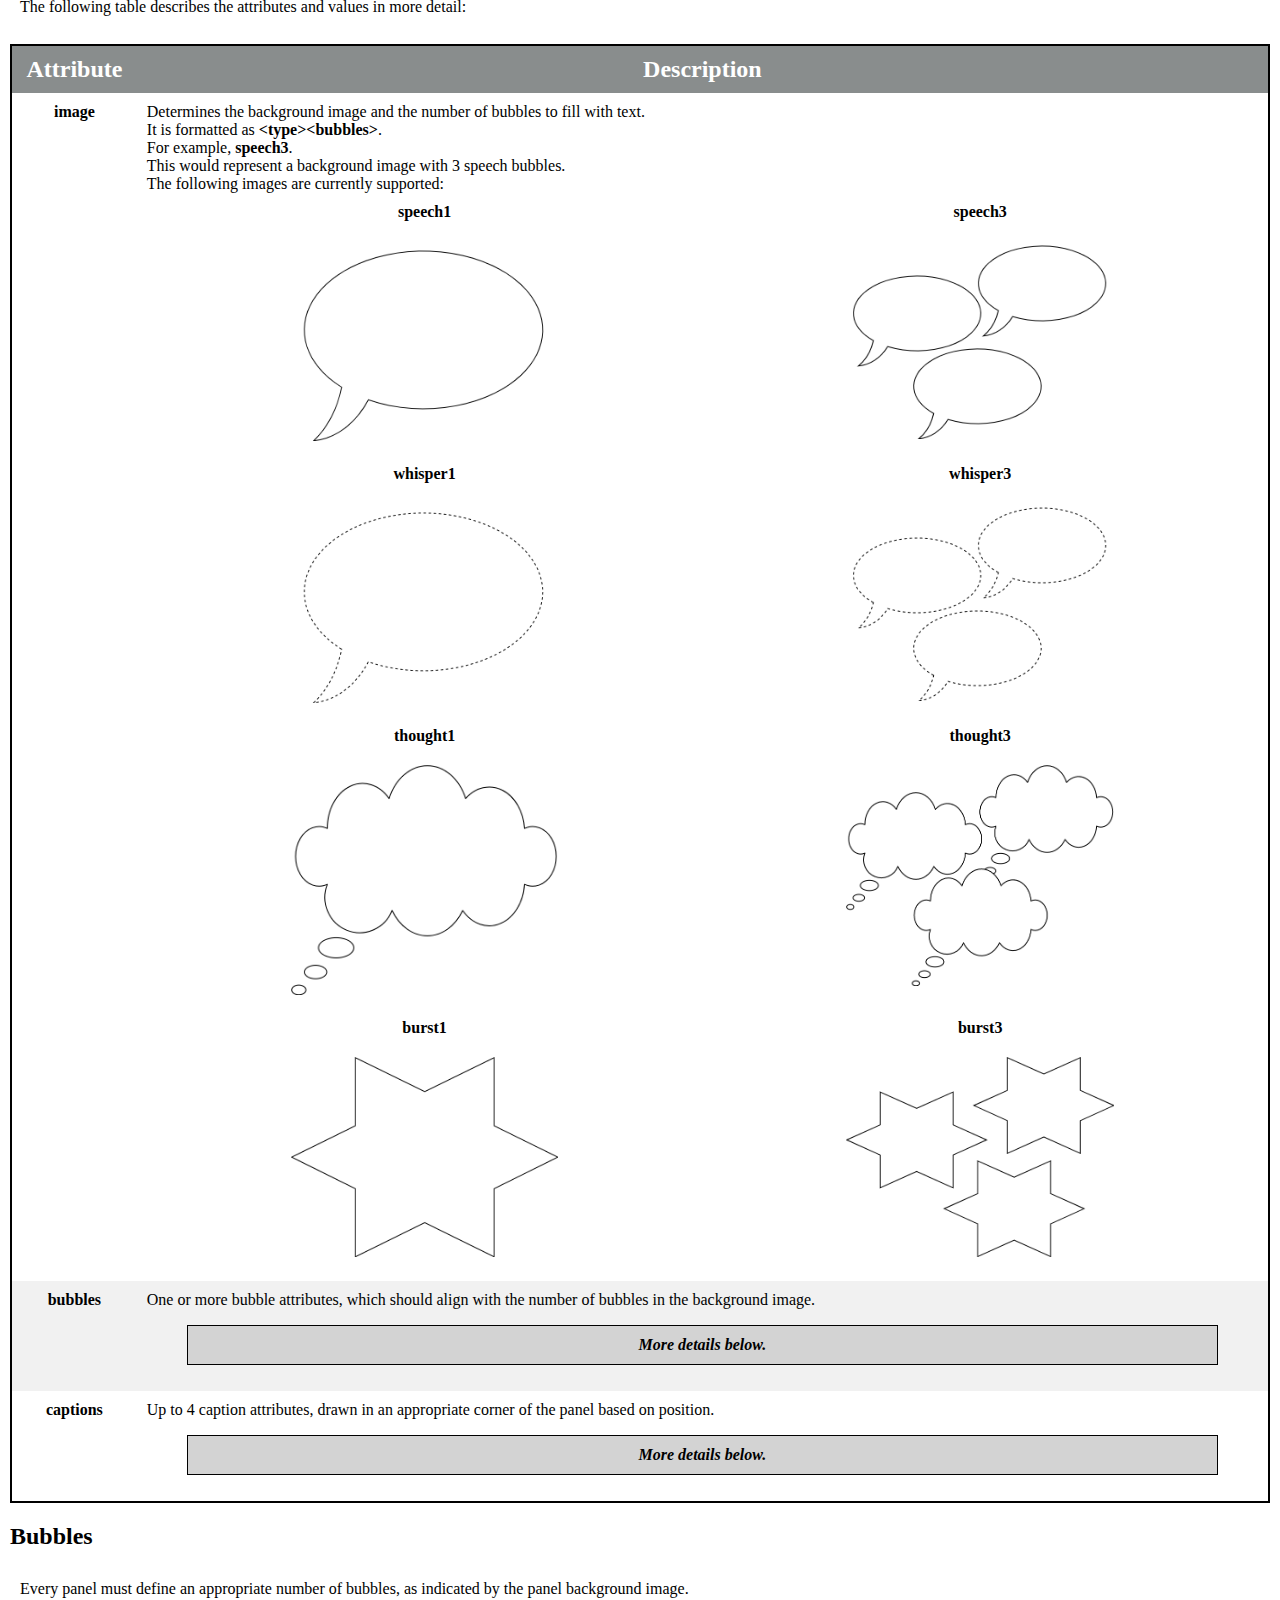
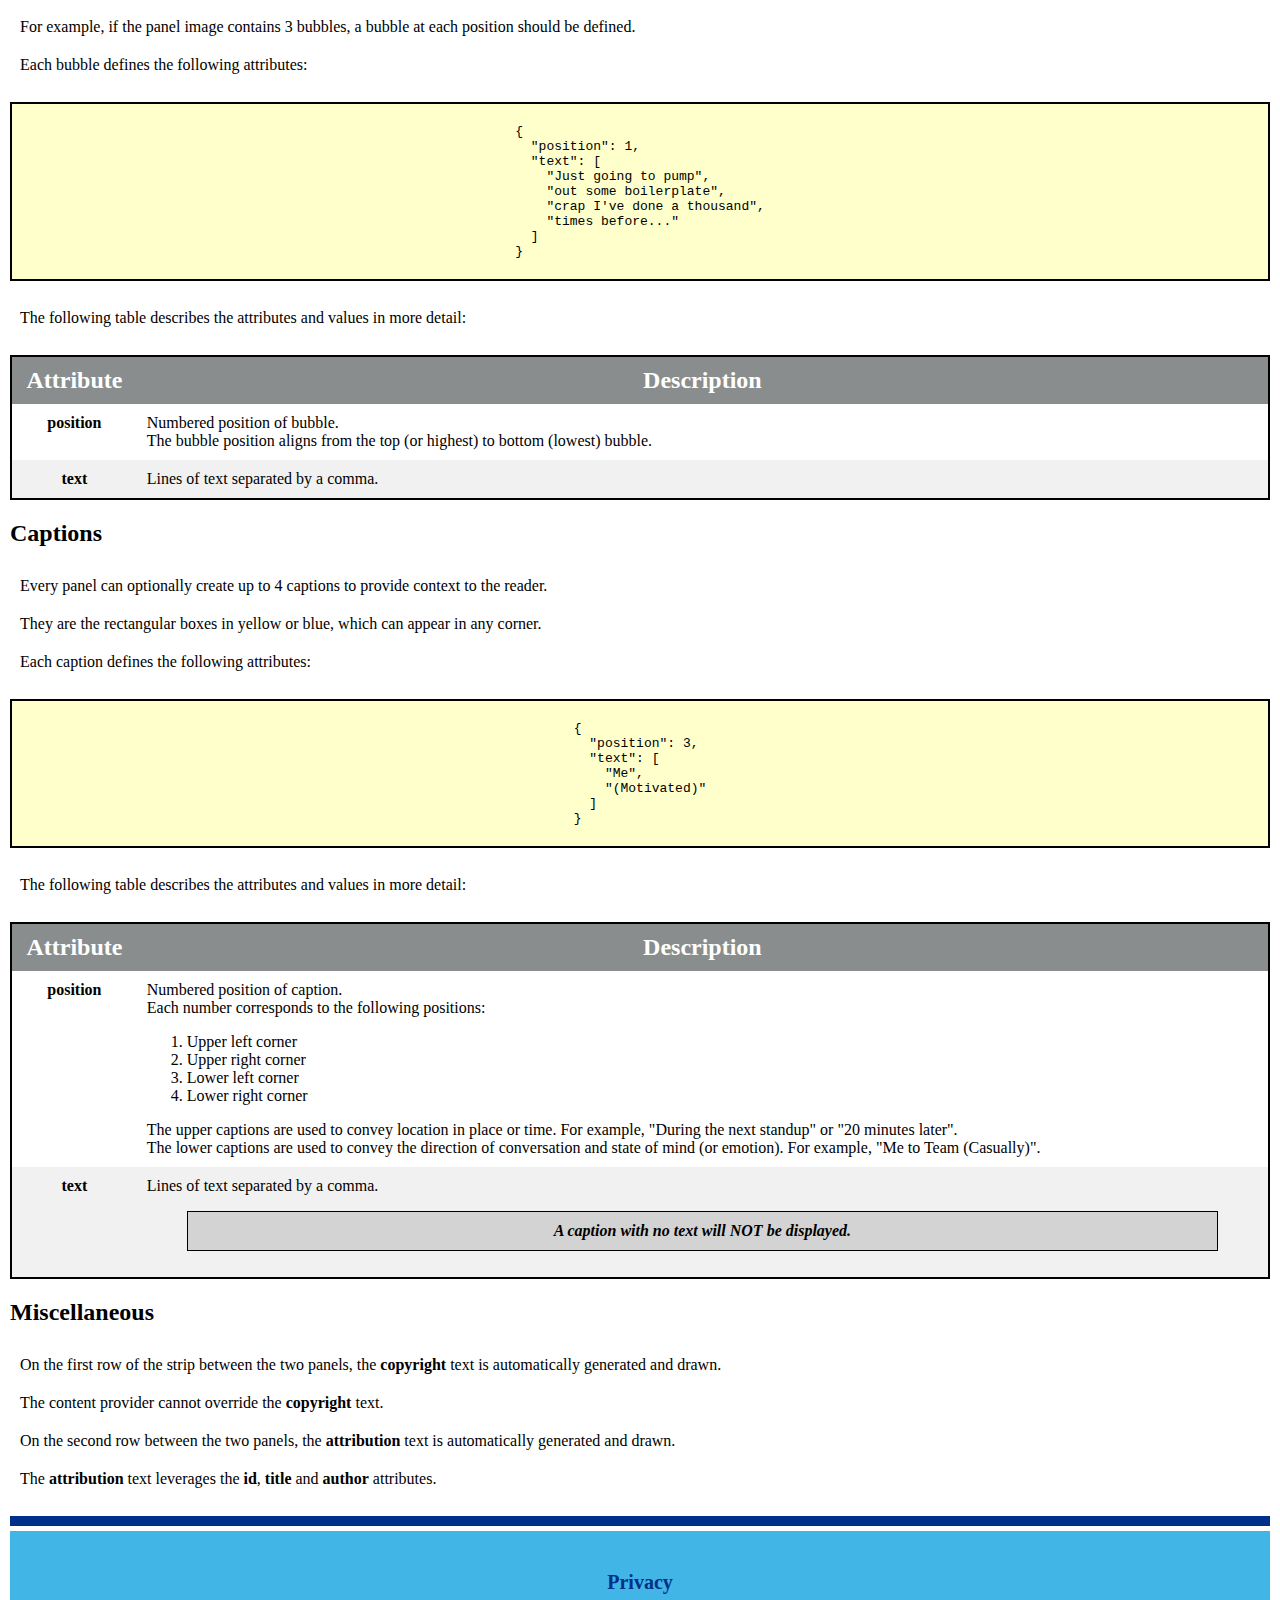
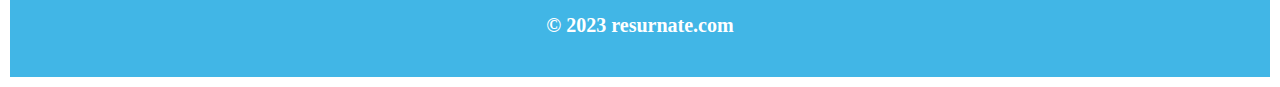
<file: help.html>
<!DOCTYPE html>
<html lang="en">
<head>
    <meta charset="UTF-8">
    <meta name="viewport" content="width=device-width, initial-scale=1.0">
    <meta property="og:url" content="https://canvas.resurnate.com/help.html">
    <meta property="og:type" content="website">
    <meta property="og:title" content="Resurnate Canvas Help">
    <meta property="og:description" content="The Canvas tool enables a content provider to create a comic strip for Resurnate.com.">
    <title>Canvas Help</title>
    <link rel="stylesheet" href="/css/main.css">
</head>
<body>

<!-- Header -->
<div id="header">
    <h1 class="title"><a href="/">Resurnate</a></h1>
</div>

<!-- Menu -->
<div id="menu">
    <a class="item" href="/">Home</a>
    <span style="color: white">&#10192;</span>
    <a class="item" href="/help.html">Help</a>
</div>

<!-- Title -->
<h1>Canvas Help</h1>
<ul>
    <li>This page provides help for a content provider to create a comic strip for <a href="https://resurnate.com" target="_blank">Resurnate.com</a> with the <a href="/" target="_blank">Canvas</a> tool.</li>
    <li>Once familiar with the tool and the format of the input data, it makes short work of generating a strip.</li>
    <li>To start, simply click the <a class="button" href="/" target="_blank">PREVIEW</a> button using the sample input file (loaded by default).</li>
    <li>A preview of the generated strip will popup in a separate modal window, which can be closed by clicking the <span class="close" style="float: none">&times;</span> or anywhere outside the modal.</li>
    <li>Edit the input in the content text area, preview the strip, close the popup modal and repeat until you have created your masterpiece.</li>
    <li>Be sure to intermittently copy and paste the input data to a file with a <b>.json</b> extension for safe keeping.</li>
</ul>
<blockquote>
    This tool is best suited for a larger screen device such as a desktop or laptop computer, versus a mobile device such as a phone.
</blockquote>

<!-- Input -->
<h2>Input</h2>
<ul>
    <li>This tool accepts the following input:</li>
</ul>
<br>
<table>
    <tr>
        <th>Name</th>
        <th>Description</th>
    </tr>
    <tr>
        <td>Server</td>
        <td>
            Origin of where all assets leveraged by Canvas (e.g. speech bubble images) are located.
            <br><br>
            <b>Default:</b> https://canvas.resurnate.com
            <blockquote>Most content providers should accept the default.</blockquote>
        </td>
    </tr>
    <tr>
        <td>File</td>
        <td>
            The location of the <i>optional</i> input file with JSON-formatted content.
            <br><br>
            <b>Default:</b> https://canvas.resurnate.com/doc/sample.json
        </td>
    </tr>
    <tr>
        <td>Content</td>
        <td>
            JSON-formatted content that is parsed to generate a strip preview.
            <br>
            Content can be created as follows:
            <br>
            <div class="revert">
                <ul>
                    <li>Loaded from input file;</li>
                    <li>Copy and paste from an external editor; or</li>
                    <li>Edited directly in text area.</li>
                </ul>
            </div>
            <b>Default:</b> Loaded from input file
            <blockquote>
                We recommend using an external JSON tool such as <a href="https://codebeautify.org/jsonviewer" target="_blank" rel="noopener noreferrer">Code Beautify JSON Viewer</a>, which can help validate and beautify the input data.
            </blockquote>
        </td>
    </tr>
    <tr>
        <td>Show Grid</td>
        <td>
            If checked, will overlay a grid with a marked center on each panel generated by the strip preview.
            <br><br>
            <b>Default:</b> Disabled (unchecked)
        </td>
    </tr>
</table>

<!-- Buttons -->
<h2>Buttons</h2>
<ul>
    <li>This tool supports the following buttons:</li>
</ul>
<br>
<table>
    <tr>
        <th>Name</th>
        <th>Description</th>
    </tr>
    <tr>
        <td>Load</td>
        <td>
            Downloads the <b>File</b> from the specified location and loads the data into the <b>Content</b> text area.
        </td>
    </tr>
    <tr>
        <td>Preview</td>
        <td>
            Parses JSON-formatted input data from the <b>Content</b> text area, generates the strip, and displays it in a separate modal window for the content provider to preview.
        </td>
    </tr>
    <tr>
        <td>Reset</td>
        <td>
            Resets all input to defaults.
        </td>
    </tr>
</table>

<!-- Content -->
<h2>Content</h2>
<ul>
    <li>The input value of the <b>Content</b> text area is JSON-formatted data that has the following structure:</li>
</ul>
<br>
<div class="code">
<pre>
{
  "version": "1",
  "id": "2023-001",
  "title": "Experience, Meet Team",
  "author": "Quigley",
  "panels": [
    {
      <i><b>... (Panel 1 attributes)</b></i>
    },
    {
      <i><b>... (Panel 2 attributes)</b></i>
    },
    <i><b>...   (More panels)</b></i>
  ]
}
</pre>
</div>
<br>
<ul>
    <li>The following table describes the attributes and values in more detail:</li>
</ul>
<br>
<table>
    <tr>
        <th>Attribute</th>
        <th>Description</th>
    </tr>
    <tr>
        <td>version</td>
        <td>
            Resurnate strip version compatibility.
            <blockquote>Only "1" is currently supported.</blockquote>
        </td>
    </tr>
    <tr>
        <td>id</td>
        <td>
            Resurnate strip unique identifier.
            <blockquote>Leveraged in strip attribution.</blockquote>
        </td>
    </tr>
    <tr>
        <td>title</td>
        <td>
            Resurnate strip title.
            <blockquote>Leveraged in strip attribution.</blockquote>
        </td>
    </tr>
    <tr>
        <td>author</td>
        <td>
            Resurnate strip author (or pen name).
            <blockquote>Leveraged in strip attribution.</blockquote>
        </td>
    </tr>
    <tr>
        <td>panels</td>
        <td>
            Strip panels, containing speech bubbles and captions.
            <blockquote>See below for more details.</blockquote>
        </td>
    </tr>
</table>

<!-- Panels -->
<h2>Panels</h2>
<ul>
    <li>Each panel contains speech bubbles and captions with text.</li>
    <li>Every strip will display 2 panels per row, where a minimum of 4 panels (2 rows) is ideal.</li>
    <li>If there is an uneven number of panels, only the last row will have a single panel.</li>
    <li>All panels have the following structure:</li>
</ul>
<br>
<div class="code">
<pre>
{
  "image": "thought1",
  "bubbles": [
    {
      <i><b>... (Bubble 1 attributes)</b></i>
    },
    <i><b>...   (More bubbles)</b></i>
  ],
  "captions": [
    {
      <i><b>... (Caption 1 attributes)</b></i>
    },
    <i><b>...   (More captions)</b></i>
  ]
}
</pre>
</div>
<br>
<ul>
    <li>The following table describes the attributes and values in more detail:</li>
</ul>
<br>
<table>
    <tr>
        <th>Attribute</th>
        <th>Description</th>
    </tr>
    <tr>
        <td>image</td>
        <td>
            Determines the background image and the number of bubbles to fill with text.
            <br>
            It is formatted as <b>&lt;type&gt;&lt;bubbles&gt;</b>.
            <br>
            For example, <b>speech3</b>.
            <br>
            This would represent a background image with 3 speech bubbles.
            <br>
            The following images are currently supported:
            <div class="images">
                <table>
                    <tr>
                        <td>speech1</td>
                        <td>speech3</td>
                    </tr>
                    <tr>
                        <td><img src="/img/speech1.png" alt="speech1"></td>
                        <td><img src="/img/speech3.png" alt="speech3"></td>
                    </tr>
                    <tr>
                        <td>whisper1</td>
                        <td>whisper3</td>
                    </tr>
                    <tr>
                        <td><img src="/img/whisper1.png" alt="whisper1"></td>
                        <td><img src="/img/whisper3.png" alt="whisper3"></td>
                    </tr>
                    <tr>
                        <td>thought1</td>
                        <td>thought3</td>
                    </tr>
                    <tr>
                        <td><img src="/img/thought1.png" alt="thought1"></td>
                        <td><img src="/img/thought3.png" alt="thought3"></td>
                    </tr>
                    <tr>
                        <td>burst1</td>
                        <td>burst3</td>
                    </tr>
                    <tr>
                        <td><img src="/img/burst1.png" alt="burst1"></td>
                        <td><img src="/img/burst3.png" alt="burst3"></td>
                    </tr>
                </table>
            </div>
        </td>
    </tr>
    <tr>
        <td>bubbles</td>
        <td>
            One or more bubble attributes, which should align with the number of bubbles in the background image.
            <blockquote>More details below.</blockquote>
        </td>
    </tr>
    <tr>
        <td>captions</td>
        <td>
            Up to 4 caption attributes, drawn in an appropriate corner of the panel based on position.
            <blockquote>More details below.</blockquote>
        </td>
    </tr>
</table>

<!-- Bubbles -->
<h2>Bubbles</h2>
<ul>
    <li>Every panel must define an appropriate number of bubbles, as indicated by the panel background image.</li>
    <li>For example, if the panel image contains 3 bubbles, a bubble at each position should be defined.</li>
    <li>Each bubble defines the following attributes:</li>
</ul>
<br>
<div class="code">
<pre>
{
  "position": 1,
  "text": [
    "Just going to pump",
    "out some boilerplate",
    "crap I've done a thousand",
    "times before..."
  ]
}
</pre>
</div>
<br>
<ul>
    <li>The following table describes the attributes and values in more detail:</li>
</ul>
<br>
<table>
    <tr>
        <th>Attribute</th>
        <th>Description</th>
    </tr>
    <tr>
        <td>position</td>
        <td>
            Numbered position of bubble.
            <br>
            The bubble position aligns from the top (or highest) to bottom (lowest) bubble.
        </td>
    </tr>
    <tr>
        <td>text</td>
        <td>
            Lines of text separated by a comma.
        </td>
    </tr>
</table>

<!-- Captions -->
<h2>Captions</h2>
<ul>
    <li>Every panel can optionally create up to 4 captions to provide context to the reader.</li>
    <li>They are the rectangular boxes in yellow or blue, which can appear in any corner.</li>
    <li>Each caption defines the following attributes:</li>
</ul>
<br>
<div class="code">
<pre>
{
  "position": 3,
  "text": [
    "Me",
    "(Motivated)"
  ]
}
</pre>
</div>
<br>
<ul>
    <li>The following table describes the attributes and values in more detail:</li>
</ul>
<br>
<table>
    <tr>
        <th>Attribute</th>
        <th>Description</th>
    </tr>
    <tr>
        <td>position</td>
        <td>
            Numbered position of caption.
            <br>
            Each number corresponds to the following positions:
            <div class="revert">
                <ol>
                    <li>Upper left corner</li>
                    <li>Upper right corner</li>
                    <li>Lower left corner</li>
                    <li>Lower right corner</li>
                </ol>
            </div>
            The upper captions are used to convey location in place or time.
            For example, "During the next standup" or "20 minutes later".
            <br>
            The lower captions are used to convey the direction of conversation and state of mind (or emotion).
            For example, "Me to Team (Casually)".
        </td>
    </tr>
    <tr>
        <td>text</td>
        <td>
            Lines of text separated by a comma.
            <blockquote>A caption with no text will NOT be displayed.</blockquote>
        </td>
    </tr>
</table>

<!-- Miscellaneous -->
<h2>Miscellaneous</h2>
<ul>
    <li>On the first row of the strip between the two panels, the <b>copyright</b> text is automatically generated and drawn.</li>
    <li>The content provider cannot override the <b>copyright</b> text.</li>
    <li>On the second row between the two panels, the <b>attribution</b> text is automatically generated and drawn.</li>
    <li>The <b>attribution</b> text leverages the <b>id</b>, <b>title</b> and <b>author</b> attributes.</li>
</ul>

<!-- Footer -->
<br>
<p class="line">&nbsp;</p>
<div id="footer">
    <p><a href="/privacy.html">Privacy</a></p>
    <p class="copyright">&#169; 2023 resurnate.com</p>
</div>

</body>
</html>
</file>
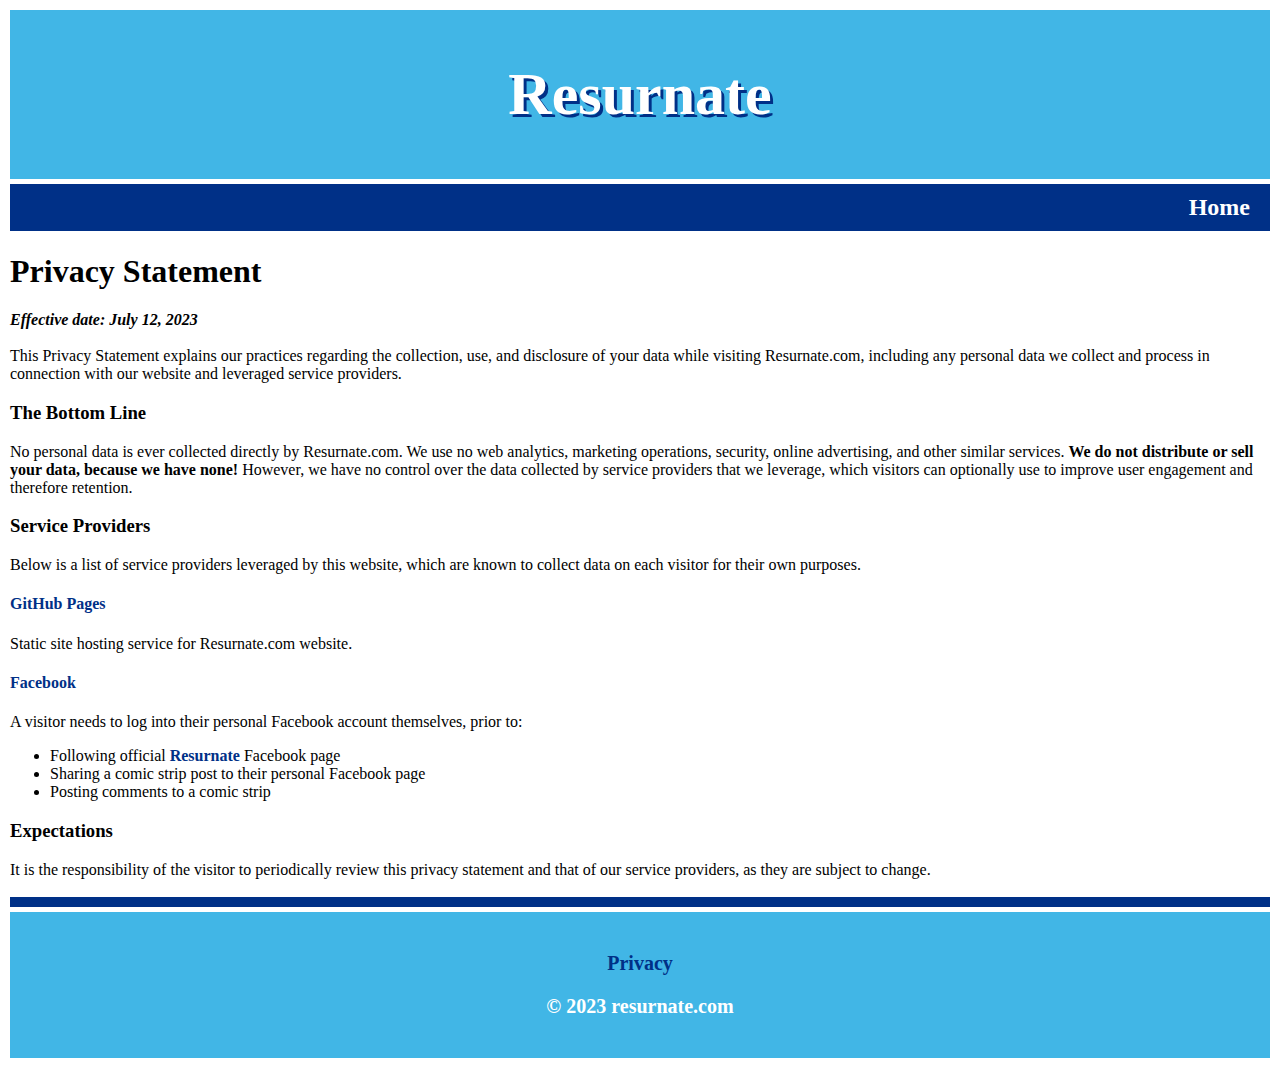
<file: privacy.html>
<!DOCTYPE html>
<html lang="en">
<head>
  <meta charset="UTF-8">
  <meta name="viewport" content="width=device-width, initial-scale=1.0">
  <meta property="og:url" content="https://canvas.resurnate.com/privacy.html">
  <meta property="og:type" content="website">
  <meta property="og:title" content="Resurnate Canvas Privacy">
  <meta property="og:description" content="The Canvas tool enables a content provider to create a comic strip for Resurnate.com.">
  <title>Privacy Statement</title>
  <link rel="stylesheet" href="/css/main.css">
</head>
<body>

<!-- Header -->
<div id="header">
  <h1 class="title"><a href="/">Resurnate</a></h1>
</div>

<!-- Menu -->
<div id="menu">
  <a class="item" href="/">Home</a>
</div>

<!-- Title -->
<h1>Privacy Statement</h1>

<!-- Content -->
<b><i>Effective date: July 12, 2023</i></b>
<br><br>
This Privacy Statement explains our practices regarding the collection, use, and disclosure of your data while
visiting Resurnate.com, including any personal data we collect and process in connection with our website and
leveraged service providers.

<h3>The Bottom Line</h3>
No personal data is ever collected directly by Resurnate.com. We use no web analytics, marketing operations,
security, online advertising, and other similar services. <b>We do not distribute or sell your data, because we have
none!</b> However, we have no control over the data collected by service providers that we leverage, which visitors
can optionally use to improve user engagement and therefore retention.

<h3>Service Providers</h3>
Below is a list of service providers leveraged by this website, which are known to collect data on each visitor for
their own purposes.
<a href="https://docs.github.com/en/pages/getting-started-with-github-pages/about-github-pages#data-collection">
  <h4>GitHub Pages</h4>
</a>
Static site hosting service for Resurnate.com website.
<a href="https://www.facebook.com/privacy/center">
  <h4>Facebook</h4>
</a>
A visitor needs to log into their personal Facebook account themselves, prior to:
<div class="revert">
  <ul>
    <li>
      Following official <a href="https://www.facebook.com/resurnate"><b>Resurnate</b></a> Facebook page
    </li>
    <li>
      Sharing a comic strip post to their personal Facebook page
    </li>
    <li>
      Posting comments to a comic strip
    </li>
  </ul>
</div>

<h3>Expectations</h3>
It is the responsibility of the visitor to periodically review this privacy statement and that of our service
providers, as they are subject to change.

<!-- Footer -->
<br><br>
<p class="line">&nbsp;</p>
<div id="footer">
  <p><a href="/privacy.html">Privacy</a></p>
  <p class="copyright">&#169; 2023 resurnate.com</p>
</div>

</body>
</html>
</file>
<file: css/main.css>
body {
    margin: auto;
    max-width: 1280px;
    padding: 10px;
}

a {
    color: #003087;
    font-weight: bold;
    text-decoration: none;
}

ul {
    list-style-type: none;
    padding: 0;
    margin: 0;
}

li {
    padding: 10px;
}

blockquote {
    background-color: #D3D3D3;
    border: 1px solid;
    font-style: italic;
    font-weight: bold;
    padding: 10px;
    text-align: center;
}

table {
    border: 2px solid;
    border-collapse: collapse;
    width: 100%;
}

th {
    background-color: #898d8d;
    color: white;
    font-size: 24px;
    font-weight: bold;
    padding: 10px;
}

tr:nth-child(odd) {
    background-color: #F1F1F1;
}

td {
    padding: 10px;
    vertical-align: top;
}

td:first-child {
    font-weight: bold;
    text-align: center;
    width: 10%;
}

input[type=text] {
    width: 100%;
    font-size: 16px;
}

textarea {
    width: 100%;
}

label {
    font-size: 14px;
    font-style: italic;
}

#session {
    margin-right: 10px;
    text-align: right;
}

#session .content {
    font-weight: bold;
}

#session span {
    margin-right: 10px;
}

#header {
    background: #41b6e6;
    padding: 10px;
    text-align: center;
}
#header .title {
    font-size: 60px;
    text-shadow: 3px 3px #003087;
}
#header a {
    color: white;
}

#menu {
    background: #003087;
    margin-top: 5px;
    padding: 10px;
    text-align: right;
}

#menu .item {
    color: white;
    font-size: 24px;
    padding: 10px;
}

#footer {
    background: #41b6e6;
    padding: 20px;
    text-align: center;
}

#footer p {
    color: white;
    display: block;
    font-size: 20px;
}

#footer .copyright {
    font-weight: bold;
}

.revert ul {
    list-style-type: revert;
    margin: revert;
    padding: revert;
}

.revert li {
    padding: revert;
}

.line {
    background-color: #003087;
    margin: 0 0 5px;
    height: 10px;
}

.button {
    background-color: #41b6e6;
    border: none;
    color: white;
    cursor: pointer;
    font-size: 16px;
    font-weight: bold;
    padding: 10px;
    margin: 4px 2px;
    text-align: center;
    text-decoration: none;
}

.code {
    background-color: #FFFFCC;
    border: 2px solid;
    text-align: center;
}

.code pre {
    display: inline-block;
    margin: 20px;
    text-align: left;
}

.images table {
    border: none;
}

.images td {
    font-weight: bold;
    text-align: center;
}

.images tr:nth-child(odd) {
    background-color: revert;
}

.images td:first-child {
    width: revert;
}

.images img {
    height: 50%;
    width: 50%;
}

.modal {
    background-color: rgb(0, 0, 0);
    background-color: rgba(0, 0, 0, 0.4);
    display: none;
    height: 100%;
    left: 0;
    overflow: auto;
    padding-top: 10px;
    position: fixed;
    top: 0;
    width: 100%;
    z-index: 1;
}

.modal-content {
    background-color: #fefefe;
    border: 1px solid #888;
    margin: auto;
    max-width: 1024px;
    padding: 20px;
    width: 80%;
}
.modal-content canvas {
    width: 100%;
}

.close {
    color: #aaaaaa;
    float: right;
    font-size: 28px;
    font-weight: bold;
}

.close:hover,
.close:focus {
    color: #000;
    cursor: pointer;
    text-decoration: none;
}

.wizard-sections {
}

.wizard-section {
    background-color: #EEEEEE;
    display: block;
    margin: 10px;
    padding: 10px;
}

.wizard-header {
    background-color: #D3D3D3;
    border: 1px solid #898d8d;
    display: block;
    font-size: 24px;
    font-weight: bold;
    padding: 10px;
}

.wizard-header-action {
    float: right;
}

.wizard-header-action a {
    padding-left: 10px;
}

.wizard-attribution {
    display: grid;
    gap: 10px;
    grid-template-areas:
        "attribution-action"
        "attribution-content";
    padding-right: 10px;
}

.wizard-attribution-action {
    grid-area: attribution-action;
}

.wizard-attribution-content {
    grid-area: attribution-content;
}

.wizard-attribution-group {
    padding-top: 10px;
}

.wizard-cover {
    display: grid;
    gap: 10px;
    grid-template-areas:
        "cover-action"
        "cover-peek";
    padding-right: 10px;
}

.wizard-cover-action {
    grid-area: cover-action;
}

.wizard-cover-peek {
    align-items: center;
    background-color: white;
    border: 1px solid #898d8d;
    display: none;
    grid-area: cover-peek;
    justify-content: center;
    padding: 20px;
}

.wizard-cover-peek img {
    width: 50% !important;
}

.wizard-panel {
    display: grid;
    gap: 10px;
    grid-template-areas:
        "action action"
        "peek peek"
        "json json"
        "bubble caption";
    grid-template-columns: auto auto;
}

.wizard-action {
    grid-area: action;
    padding-top: 10px;
}

.wizard-bubble {
    background-color: #FFFFCC;
    border: 1px solid #898d8d;
    grid-area: bubble;
    padding: 20px;
}

.wizard-caption {
    background-color: #FFFFCC;
    border: 1px solid #898d8d;
    grid-area: caption;
    padding: 20px;
}

.wizard-peek {
    align-items: center;
    background-color: white;
    border: 1px solid #898d8d;
    display: none;
    grid-area: peek;
    justify-content: center;
    padding: 20px;
}

.wizard-peek img {
    width: 50% !important;
}

.wizard-json {
    align-items: center;
    background-color: white;
    border: 1px solid #898d8d;
    display: none;
    grid-area: json;
    justify-content: center;
    padding: 20px;
}
</file>
